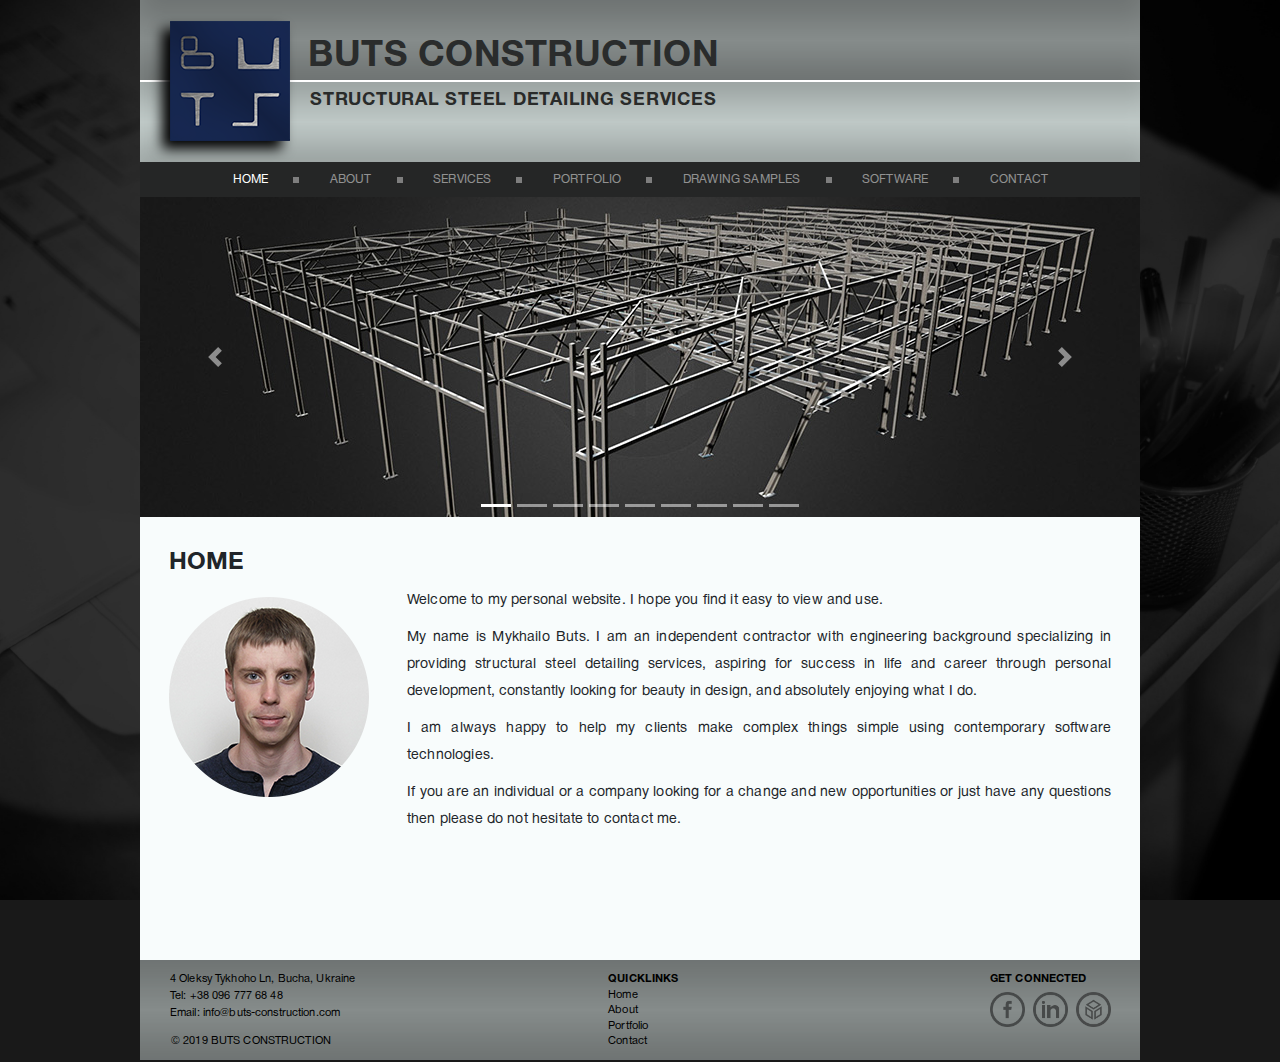
<file: index.html>
<!DOCTYPE html>
<html lang="en">
  <head>
    <!-- Required meta tags -->
    <meta charset="utf-8">
    <meta name="viewport" content="width=device-width, initial-scale=1, shrink-to-fit=no">
	
	<!-- Favicon -->
	<link rel="shortcut icon" href="img/favicon.ico">
	
    <!-- Bootstrap CSS -->
    <link rel="stylesheet" href="css/bootstrap.min.css">
	<link rel="stylesheet" href="css/reset.css">
	<link rel="stylesheet" href="css/font.css">
    <link rel="stylesheet" href="css/main.css">


    <title>Buts Construction</title>
  </head>
  <body>
  	<header>
  		<div class="container">
  			<div class="row">
  				<div class="pos-relative">
  					<a href="index.html" class="logo">
  						<img src="img/header-img/logo.png">
  					</a>
  					<div class="head-top"><p>Buts Construction</p></div>
  					<hr>
  					<div class="head-bottom"><p>STRUCTURAL STEEL DETAILING SERVICES</p></div>
  				</div>
  			</div>
  		</div>
		<nav class="container navbar navbar-expand-lg navbar-dark bg-nav">
		    <button class="navbar-toggler" type="button" data-toggle="collapse" data-target="#navbarNavAltMarkup" aria-controls="navbarNavAltMarkup" aria-expanded="false" aria-label="Toggle navigation">
		    <span class="navbar-toggler-icon"></span>
		    </button>
		    <div class="collapse navbar-collapse" id="navbarNavAltMarkup">
		    	<div class="navbar-nav">
		    	  <a class="nav-item nav-link active" href="index.html">Home</a>
		    	  <a class="nav-item nav-link" href="about.html">About</a>
		    	  <a class="nav-item nav-link" href="services.html">Services</a>
		    	  <a class="nav-item nav-link" href="portfolio.html">Portfolio</a>
		    	  <a class="nav-item nav-link" href="drawing-samples.html">Drawing samples</a>
		    	  <a class="nav-item nav-link" href="software.html">Software</a>
		    	  <a class="nav-item nav-link" href="contact.html">Contact</a>
		    	</div>
		    </div>
		</nav>
	</header>
	<main>
		<section class="container px-0 slider">
			<div id="carouselExampleIndicators" class="carousel slide" data-ride="carousel">
			  <ol class="carousel-indicators">
			    <li data-target="#carouselExampleIndicators" data-slide-to="0" class="active"></li>
			    <li data-target="#carouselExampleIndicators" data-slide-to="1"></li>
			    <li data-target="#carouselExampleIndicators" data-slide-to="2"></li>
			    <li data-target="#carouselExampleIndicators" data-slide-to="3"></li>
			    <li data-target="#carouselExampleIndicators" data-slide-to="4"></li>
			    <li data-target="#carouselExampleIndicators" data-slide-to="5"></li>
			    <li data-target="#carouselExampleIndicators" data-slide-to="6"></li>
			    <li data-target="#carouselExampleIndicators" data-slide-to="7"></li>
			    <li data-target="#carouselExampleIndicators" data-slide-to="8"></li>
			  </ol>
			  <div class="carousel-inner">
			    <div class="carousel-item active">
			      <img src="img/slider-img/1.jpg" class="d-block w-100" alt="Описание">
			    </div>
			    <div class="carousel-item">
			      <img src="img/slider-img/2.jpg" class="d-block w-100" alt="Описание">
			    </div>
			    <div class="carousel-item">
			      <img src="img/slider-img/3.jpg" class="d-block w-100" alt="Описание">
			    </div>
			    <div class="carousel-item">
			      <img src="img/slider-img/4.jpg" class="d-block w-100" alt="Описание">
			    </div>
			    <div class="carousel-item">
			      <img src="img/slider-img/5.jpg" class="d-block w-100" alt="Описание">
			    </div>
			    <div class="carousel-item">
			      <img src="img/slider-img/6.jpg" class="d-block w-100" alt="Описание">
			    </div>
			    <div class="carousel-item">
			      <img src="img/slider-img/7.jpg" class="d-block w-100" alt="Описание">
			    </div>
			    <div class="carousel-item">
			      <img src="img/slider-img/8.jpg" class="d-block w-100" alt="Описание">
			    </div>
			    <div class="carousel-item">
			      <img src="img/slider-img/9.jpg" class="d-block w-100" alt="Описание">
			    </div>
			  </div>
			  <a class="carousel-control-prev" href="#carouselExampleIndicators" role="button" data-slide="prev">
			    <span class="carousel-control-prev-icon" aria-hidden="true"></span>
			    <span class="sr-only">Previous</span>
			  </a>
			  <a class="carousel-control-next" href="#carouselExampleIndicators" role="button" data-slide="next">
			    <span class="carousel-control-next-icon" aria-hidden="true"></span>
			    <span class="sr-only">Next</span>
			  </a>
			</div>
		</section>
		<section class="container home">
			<div class="container">
				<div class="row">
					<h1>HOME</h1>
				</div>
				<div class="row flex-md-nowrap">
					<div class="photo text-center text-md-left">
						<img src="img/home/M.png" alt="Описание">
					</div>
					<div class="description">
						<div class="wrap-descr">
							<p class="paragraph">
								Welcome to my personal website. I hope you find it easy to view 	and use.
							</p>
							<p class="paragraph">
								My name is Mykhailo Buts. I am an independent contractor with engineering background specializing in providing structural steel detailing services, aspiring for success in life and career through personal development, constantly looking for beauty in design, and absolutely enjoying what I do.
							</p>
							<p class="paragraph">
								I am always happy to help my clients make complex things simple using contemporary software technologies.
							</p>
							<p class="paragraph">
								If you are an individual or a company looking for a change and new opportunities or just have any questions then please do not hesitate to contact me.
							</p>
						</div>
					</div>
				</div>
			</div>
			
		</section>
	</main>

	<footer class="d-flex container">
		<div class="container px-0">
			<div class="row h-100 d-flex">
				<div class="col footer-left-block">
					<span>4 Oleksy Tykhoho Ln, Bucha, Ukraine</span>
					<span>Tel: +38 096 777 68 48</span>
					<span>Email: info@buts-construction.com</span>
					<span>© 2019 BUTS CONSTRUCTION</span>
				</div>
				<div class="col footer-center-block">
					<div class="quicklinks">
						<span class="font-weight-bold text-uppercase">Quicklinks</span>
						<a href="index.html">Home</a>
						<a href="about.html">About</a>
						<a href="portfolio.html">Portfolio</a>
						<a href="contact.html">Contact</a>	
					</div>
				</div>
				<div class="col footer-right-block">
					<span>GET CONNECTED</span>
					<div class="social">
						<a  class="facebook" target="_blank" href="https://www.facebook.com/butsconstruction">&nbsp;</a>
						<a  class="linkedin" target="_blank" href="https://www.linkedin.com/in/mykhailo-buts-018103a1/">&nbsp;</a>
						<a  class="sketch" target="_blank" href="https://sketchfab.com/SSD.Services">&nbsp;</a>
					</div>
				</div>
			</div>
		</div>
	</footer>


    <!-- Optional JavaScript -->
    <!-- jQuery first, then Popper.js, then Bootstrap JS -->
    <script src="js/jquery-3.3.1.slim.min.js"></script>
    <script src="js/popper.min.js"></script>
    <script src="js/bootstrap.4.2.1.min.js"></script>
    <!-- Slider -->
    <script type="text/javascript">
    	$('.carousel').carousel({
    	  interval: 4000
    	})
    </script>
  </body>
</html>
</file>
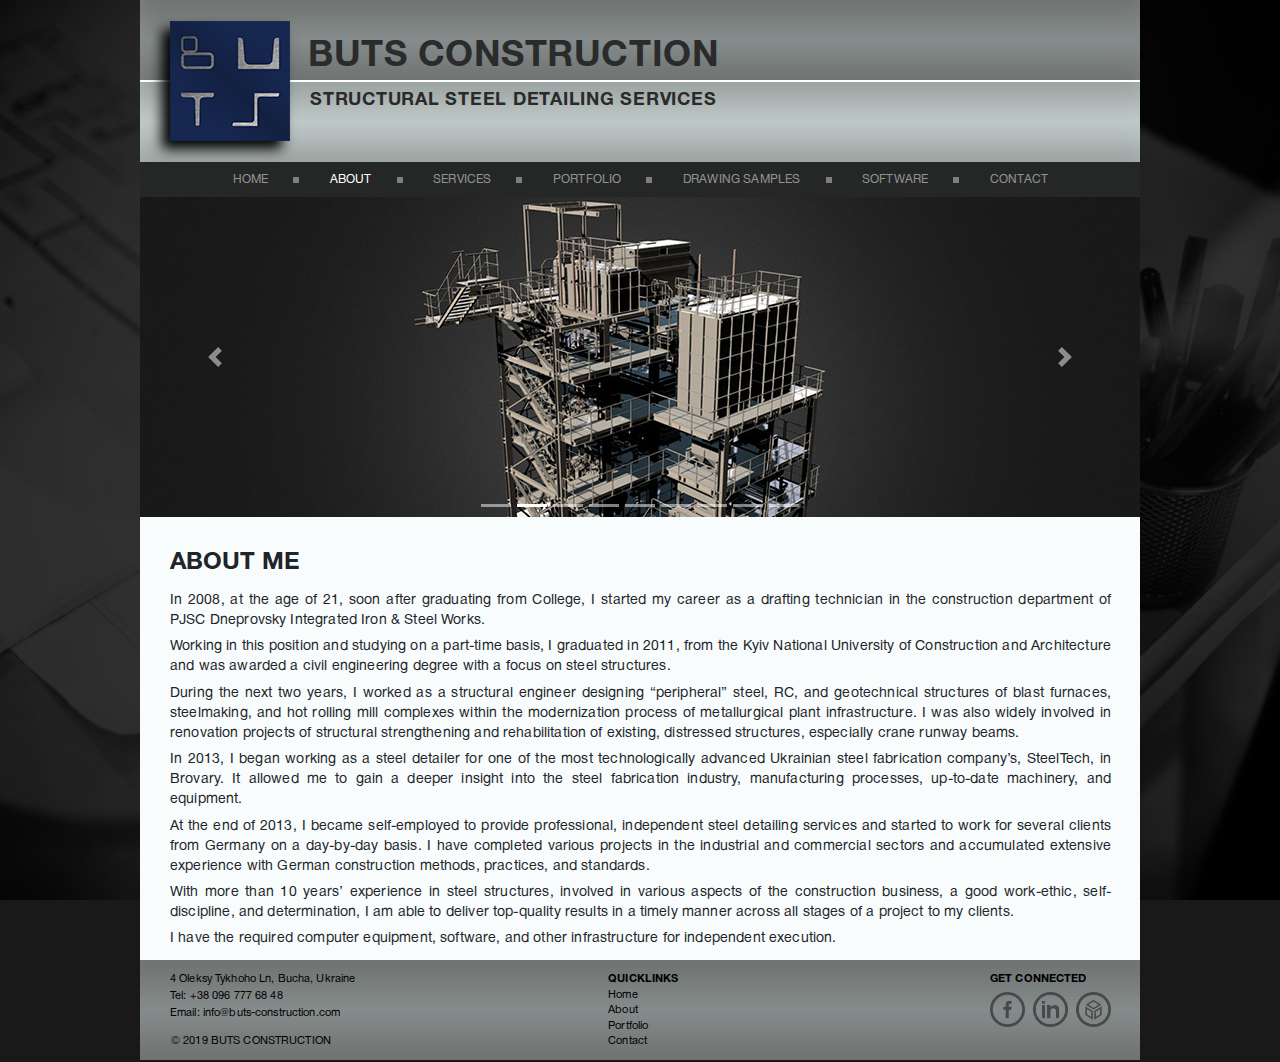
<file: about.html>
<!DOCTYPE html>
<html lang="en">
  <head>
    <!-- Required meta tags -->
    <meta charset="utf-8">
    <meta name="viewport" content="width=device-width, initial-scale=1, shrink-to-fit=no">
	
	<!-- Favicon -->
	<link rel="shortcut icon" href="img/favicon.ico">
	
    <!-- Bootstrap CSS -->
    <link rel="stylesheet" href="css/bootstrap.min.css">
	<link rel="stylesheet" href="css/reset.css">
	<link rel="stylesheet" href="css/font.css">
    <link rel="stylesheet" href="css/main.css">


    <title>Buts Construction - About</title>
  </head>
  <body>
  	<header>
  		<div class="container">
  			<div class="row">
  				<div class="pos-relative">
	  				<a href="index.html" class="logo">
	  					<img src="img/header-img/logo.png">
	  				</a>
	  				<div class="head-top"><p>Buts Construction</p></div>
	  				<hr>
	  				<div class="head-bottom"><p>STRUCTURAL STEEL DETAILING SERVICES</p></div>
  				</div>
  			</div>
  		</div>
		<nav class="container navbar navbar-expand-lg navbar-dark bg-nav">
		    <button class="navbar-toggler" type="button" data-toggle="collapse" data-target="#navbarNavAltMarkup" aria-controls="navbarNavAltMarkup" aria-expanded="false" aria-label="Toggle navigation">
		      <span class="navbar-toggler-icon"></span>
		    </button>
		    <div class="collapse navbar-collapse" id="navbarNavAltMarkup">
		      <div class="navbar-nav">
		        <a class="nav-item nav-link" href="index.html">Home</a>
		        <a class="nav-item nav-link active" href="about.html">About</a>
		        <a class="nav-item nav-link" href="services.html">Services</a>
		        <a class="nav-item nav-link" href="portfolio.html">Portfolio</a>
		        <a class="nav-item nav-link" href="drawing-samples.html">Drawing samples</a>
		        <a class="nav-item nav-link" href="software.html">Software</a>
		        <a class="nav-item nav-link" href="contact.html">Contact</a>
		      </div>
		    </div>
		</nav>
	</header>
	<main>
		<section class="container px-0 slider">
			<div id="carouselExampleIndicators" class="carousel slide" data-ride="carousel">
			  <ol class="carousel-indicators">
			    <li data-target="#carouselExampleIndicators" data-slide-to="0"></li>
			    <li data-target="#carouselExampleIndicators" data-slide-to="1" class="active"></li>
			    <li data-target="#carouselExampleIndicators" data-slide-to="2"></li>
			    <li data-target="#carouselExampleIndicators" data-slide-to="3"></li>
			    <li data-target="#carouselExampleIndicators" data-slide-to="4"></li>
			    <li data-target="#carouselExampleIndicators" data-slide-to="5"></li>
			    <li data-target="#carouselExampleIndicators" data-slide-to="6"></li>
			    <li data-target="#carouselExampleIndicators" data-slide-to="7"></li>
			    <li data-target="#carouselExampleIndicators" data-slide-to="8"></li>
			  </ol>
			  <div class="carousel-inner">
			    <div class="carousel-item ">
			      <img src="img/slider-img/1.jpg" class="d-block w-100" alt="Описание">
			    </div>
			    <div class="carousel-item active">
			      <img src="img/slider-img/2.jpg" class="d-block w-100" alt="Описание">
			    </div>
			    <div class="carousel-item">
			      <img src="img/slider-img/3.jpg" class="d-block w-100" alt="Описание">
			    </div>
			    <div class="carousel-item">
			      <img src="img/slider-img/4.jpg" class="d-block w-100" alt="Описание">
			    </div>
			    <div class="carousel-item">
			      <img src="img/slider-img/5.jpg" class="d-block w-100" alt="Описание">
			    </div>
			    <div class="carousel-item">
			      <img src="img/slider-img/6.jpg" class="d-block w-100" alt="Описание">
			    </div>
			    <div class="carousel-item">
			      <img src="img/slider-img/7.jpg" class="d-block w-100" alt="Описание">
			    </div>
			    <div class="carousel-item">
			      <img src="img/slider-img/8.jpg" class="d-block w-100" alt="Описание">
			    </div>
			    <div class="carousel-item">
			      <img src="img/slider-img/9.jpg" class="d-block w-100" alt="Описание">
			    </div>
			  </div>
			  <a class="carousel-control-prev" href="#carouselExampleIndicators" role="button" data-slide="prev">
			    <span class="carousel-control-prev-icon" aria-hidden="true"></span>
			    <span class="sr-only">Previous</span>
			  </a>
			  <a class="carousel-control-next" href="#carouselExampleIndicators" role="button" data-slide="next">
			    <span class="carousel-control-next-icon" aria-hidden="true"></span>
			    <span class="sr-only">Next</span>
			  </a>
			</div>
		</section>
		<section class="container about-me">
			<div class="container">
				<div class="row">
					<h1 class="">ABOUT ME</h1>
				</div>
				<div class="row flex-md-nowrap">
					<div class="description">
						<div class="wrap-descr">
							<p class="paragraph">
								In 2008, at the age of 21, soon after graduating from College, I started my career as a drafting technician in the construction department of PJSC Dneprovsky Integrated Iron & Steel Works.
							</p>
							<p class="paragraph">
								Working in this position and studying on a part-time basis, I graduated in 2011, from the Kyiv National University of Construction and Architecture
								and was awarded a сivil engineering degree with a focus on steel structures.
							</p>
							<p class="paragraph">
								During the next two years, I worked as a structural engineer designing “peripheral” steel, RC, and geotechnical structures of blast furnaces, steelmaking, and hot rolling mill complexes within the modernization process of metallurgical plant infrastructure. I was also widely involved in
								renovation projects of structural strengthening and rehabilitation of existing, distressed structures, especially crane runway beams.
							</p>
							<p class="paragraph">
								In 2013, I began working as a steel detailer for one of the most technologically advanced Ukrainian steel fabrication company’s, SteelTech, in Brovary. It allowed me to gain a deeper insight into the steel fabrication industry, manufacturing processes, up-to-date machinery, and equipment.
							</p>
							<p class="paragraph">
								At the end of 2013, I became self-employed to provide professional, independent steel detailing services and started to work for several clients from Germany on a day-by-day basis. I have completed various projects in the industrial and commercial sectors and accumulated extensive experience with German construction methods, practices, and standards.
							</p>
							<p class="paragraph">
								With more than 10 years’ experience in steel structures, involved in various aspects of the construction business, a good work-ethic, self-discipline, and determination, I am able to deliver top-quality results in a timely manner across all stages of a project to my clients.
							</p>
							<p class="paragraph">
								I have the required computer equipment, software, and other infrastructure for independent execution.
							</p>
						</div>
					</div>
				</div>
			</div>
			
		</section>
	</main>

	<footer class="container d-flex">
		<div class="container px-0">
			<div class="row h-100 d-flex">
				<div class="col footer-left-block">
					<span>4 Oleksy Tykhoho Ln, Bucha, Ukraine</span>
					<span>Tel: +38 096 777 68 48</span>
					<span>Email: info@buts-construction.com</span>
					<span>© 2019 BUTS CONSTRUCTION</span>
				</div>
				<div class="col footer-center-block">
					<div class="quicklinks">
						<span class="font-weight-bold text-uppercase">Quicklinks</span>
						<a href="index.html">Home</a>
						<a href="about.html">About</a>
						<a href="portfolio.html">Portfolio</a>
						<a href="contact.html">Contact</a>
					</div>
				</div>
				<div class="col footer-right-block">
					<span>GET CONNECTED</span>
					<div class="social">
						<a  class="facebook" target="_blank" href="https://www.facebook.com/butsconstruction">&nbsp;</a>
						<a  class="linkedin" target="_blank" href="https://www.linkedin.com/in/mykhailo-buts-018103a1/">&nbsp;</a>
						<a  class="sketch" target="_blank" href="https://sketchfab.com/SSD.Services">&nbsp;</a>
					</div>
				</div>
			</div>
		</div>
	</footer>


    <!-- Optional JavaScript -->
    <!-- jQuery first, then Popper.js, then Bootstrap JS -->
    <script src="js/jquery-3.3.1.slim.min.js"></script>
    <script src="js/popper.min.js"></script>
    <script src="js/bootstrap.4.2.1.min.js"></script>
    <!-- Slider -->
    <script type="text/javascript">
    	$('.carousel').carousel({
    	  interval: 6000
    	})
    </script>
  </body>
</html>
</file>
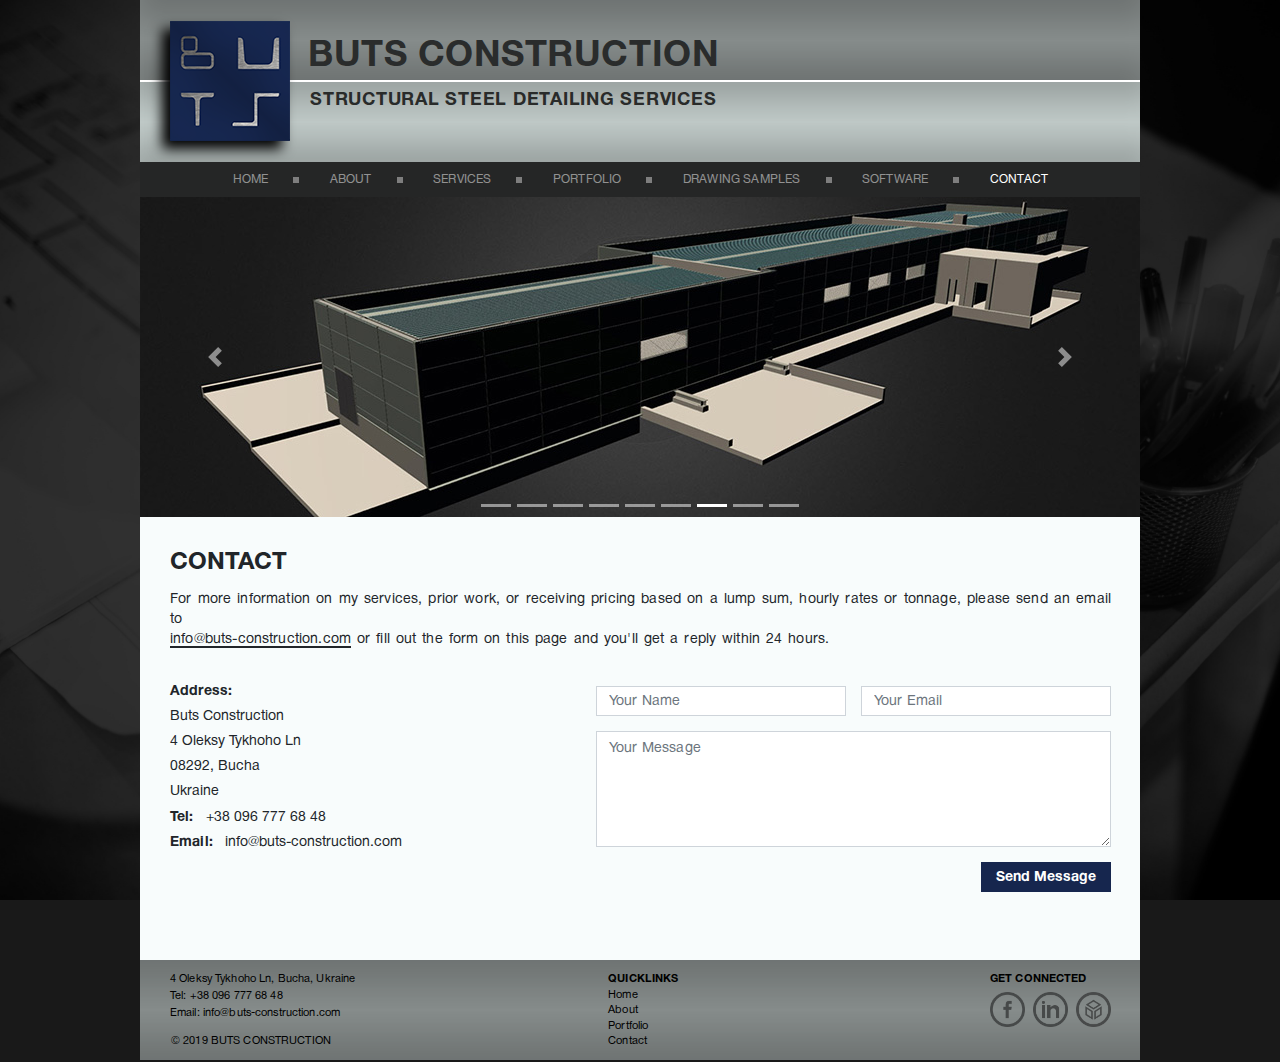
<file: contact.html>
<!DOCTYPE html>
<html lang="en">
  <head>
    <!-- Required meta tags -->
    <meta charset="utf-8">
    <meta name="viewport" content="width=device-width, initial-scale=1, shrink-to-fit=no">
	
	<!-- Favicon -->
	<link rel="shortcut icon" href="img/favicon.ico">

    <!-- Bootstrap CSS -->
    <link rel="stylesheet" href="css/bootstrap.min.css">
	<link rel="stylesheet" href="css/reset.css">
	<link rel="stylesheet" href="css/font.css">
    <link rel="stylesheet" href="css/main.css">


    <title>Buts Construction - Contact</title>
  </head>
  <body>
  	<header>
  		<div class="container">
  			<div class="row">
  				<div class="pos-relative">
	  				<a href="index.html" class="logo">
	  					<img src="img/header-img/logo.png">
	  				</a>
	  				<div class="head-top"><p>Buts Construction</p></div>
	  				<hr>
	  				<div class="head-bottom"><p>STRUCTURAL STEEL DETAILING SERVICES</p></div>
  				</div>
  			</div>
  		</div>
		<nav class="container navbar navbar-expand-lg navbar-dark bg-nav">
		    <button class="navbar-toggler" type="button" data-toggle="collapse" data-target="#navbarNavAltMarkup" aria-controls="navbarNavAltMarkup" aria-expanded="false" aria-label="Toggle navigation">
		      <span class="navbar-toggler-icon"></span>
		    </button>
		    <div class="collapse navbar-collapse" id="navbarNavAltMarkup">
		      <div class="navbar-nav">
		        <a class="nav-item nav-link" href="index.html">Home</a>
		        <a class="nav-item nav-link" href="about.html">About</a>
		        <a class="nav-item nav-link" href="services.html">Services</a>
		        <a class="nav-item nav-link" href="portfolio.html">Portfolio</a>
		        <a class="nav-item nav-link" href="drawing-samples.html">Drawing samples</a>
		        <a class="nav-item nav-link" href="software.html">Software</a>
		        <a class="nav-item nav-link active" href="contact.html">Contact</a>
		      </div>
		    </div>
		</nav>
	</header>
	<main>
		<section class="container px-0 slider">
			<div id="carouselExampleIndicators" class="carousel slide" data-ride="carousel">
			  <ol class="carousel-indicators">
			    <li data-target="#carouselExampleIndicators" data-slide-to="0"></li>
			    <li data-target="#carouselExampleIndicators" data-slide-to="1"></li>
			    <li data-target="#carouselExampleIndicators" data-slide-to="2"></li>
			    <li data-target="#carouselExampleIndicators" data-slide-to="3"></li>
			    <li data-target="#carouselExampleIndicators" data-slide-to="4"></li>
			    <li data-target="#carouselExampleIndicators" data-slide-to="5"></li>
			    <li data-target="#carouselExampleIndicators" data-slide-to="6" class="active"></li>
			    <li data-target="#carouselExampleIndicators" data-slide-to="7"></li>
			    <li data-target="#carouselExampleIndicators" data-slide-to="8"></li>
			  </ol>
			  <div class="carousel-inner">
			    <div class="carousel-item">
			      <img src="img/slider-img/1.jpg" class="d-block w-100" alt="Описание">
			    </div>
			    <div class="carousel-item">
			      <img src="img/slider-img/2.jpg" class="d-block w-100" alt="Описание">
			    </div>
			    <div class="carousel-item">
			      <img src="img/slider-img/3.jpg" class="d-block w-100" alt="Описание">
			    </div>
			    <div class="carousel-item">
			      <img src="img/slider-img/4.jpg" class="d-block w-100" alt="Описание">
			    </div>
			    <div class="carousel-item">
			      <img src="img/slider-img/5.jpg" class="d-block w-100" alt="Описание">
			    </div>
			    <div class="carousel-item">
			      <img src="img/slider-img/6.jpg" class="d-block w-100" alt="Описание">
			    </div>
			    <div class="carousel-item active">
			      <img src="img/slider-img/7.jpg" class="d-block w-100" alt="Описание">
			    </div>
			    <div class="carousel-item">
			      <img src="img/slider-img/8.jpg" class="d-block w-100" alt="Описание">
			    </div>
			    <div class="carousel-item">
			      <img src="img/slider-img/9.jpg" class="d-block w-100" alt="Описание">
			    </div>
			  </div>
			  <a class="carousel-control-prev" href="#carouselExampleIndicators" role="button" data-slide="prev">
			    <span class="carousel-control-prev-icon" aria-hidden="true"></span>
			    <span class="sr-only">Previous</span>
			  </a>
			  <a class="carousel-control-next" href="#carouselExampleIndicators" role="button" data-slide="next">
			    <span class="carousel-control-next-icon" aria-hidden="true"></span>
			    <span class="sr-only">Next</span>
			  </a>
			</div>
		</section>
		<section class="container contact">
			<div class="container">
				<div class="row">
					<h1 class="">CONTACT</h1>
				</div>
				<div class="row flex-md-nowrap">
					<div class="description">
						<div class="wrap-descr">
							<p class="paragraph">
								For more information on my services, prior work, or receiving pricing based on a lump sum, hourly rates or tonnage, please send an email to <br> <span class="text-decoration">info@buts-construction.com</span> or fill out the form on this page and you'll get a reply within 24 hours.
							</p>
						</div>
					</div>
				</div>
				<div class="row contact-row">

					<!-- --------first row -------- -->
					<div class="col-12 col-sm-5 pl-0 address">
						<strong>Address:</strong>
						<p class="paragraph">
							Buts Construction <br>
							4 Oleksy Tykhoho Ln <br>	
							08292, Bucha <br>	
							Ukraine <br>	
						</p>
						<strong class="tel">Tel:</strong> <span class="form-control-sm">+38 096 777 68 48</span><br>
						<strong class="email">Email:</strong> <span class="font-weight-normal form-control-sm">info@buts-construction.com</span> 
					</div>
					<div class="col-12 col-sm-7 contact-form text-right px-0 mt-3 mt-sm-0">
						<form>
							<div class="row reset-margin">
								<div class="form-group col-6 pl-sm-0">
									<input type="text" class="form-control" placeholder="Your Name">
								</div>
								<div class="form-group col-6 pl-sm-0">
									<input type="email" class="form-control" id="exampleInputEmail1"  placeholder="Your Email">
								</div>
							</div> 
					
							<div class="form-group text-group">
								<textarea class="form-control" id="exampleFormControlTextarea1" rows="6"
								placeholder="Your Message"></textarea>
							</div>
							<button type="submit" class="btn">Send Message</button>
						</form>
						
					</div>

				</div>
			</div>
			
		</section>
	</main>

	<footer class="container d-flex">
		<div class="container px-0">
			<div class="row h-100 d-flex">
				<div class="col footer-left-block">
					<span>4 Oleksy Tykhoho Ln, Bucha, Ukraine</span>
					<span>Tel: +38 096 777 68 48</span>
					<span>Email: info@buts-construction.com</span>
					<span>© 2019 BUTS CONSTRUCTION</span>
				</div>
				<div class="col footer-center-block">
					<div class="quicklinks">
						<span class="font-weight-bold text-uppercase">Quicklinks</span>
						<a href="index.html">Home</a>
						<a href="about.html">About</a>
						<a href="portfolio.html">Portfolio</a>
						<a href="contact.html">Contact</a>
					</div>
				</div>
				<div class="col footer-right-block">
					<span>GET CONNECTED</span>
					<div class="social">
						<a  class="facebook" target="_blank" href="https://www.facebook.com/butsconstruction">&nbsp;</a>
						<a  class="linkedin" target="_blank" href="https://www.linkedin.com/in/mykhailo-buts-018103a1/">&nbsp;</a>
						<a  class="sketch" target="_blank" href="https://sketchfab.com/SSD.Services">&nbsp;</a>
					</div>
				</div>
			</div>
		</div>
	</footer>


    <!-- Optional JavaScript -->
    <!-- jQuery first, then Popper.js, then Bootstrap JS -->
    <script src="js/jquery-3.3.1.slim.min.js"></script>
    <script src="js/popper.min.js"></script>
    <script src="js/bootstrap.4.2.1.min.js"></script>
    <!-- Slider -->
    <script type="text/javascript">
    	$('.carousel').carousel({
    	  interval: 5000
    	})
    </script>
  </body>
</html>
</file>
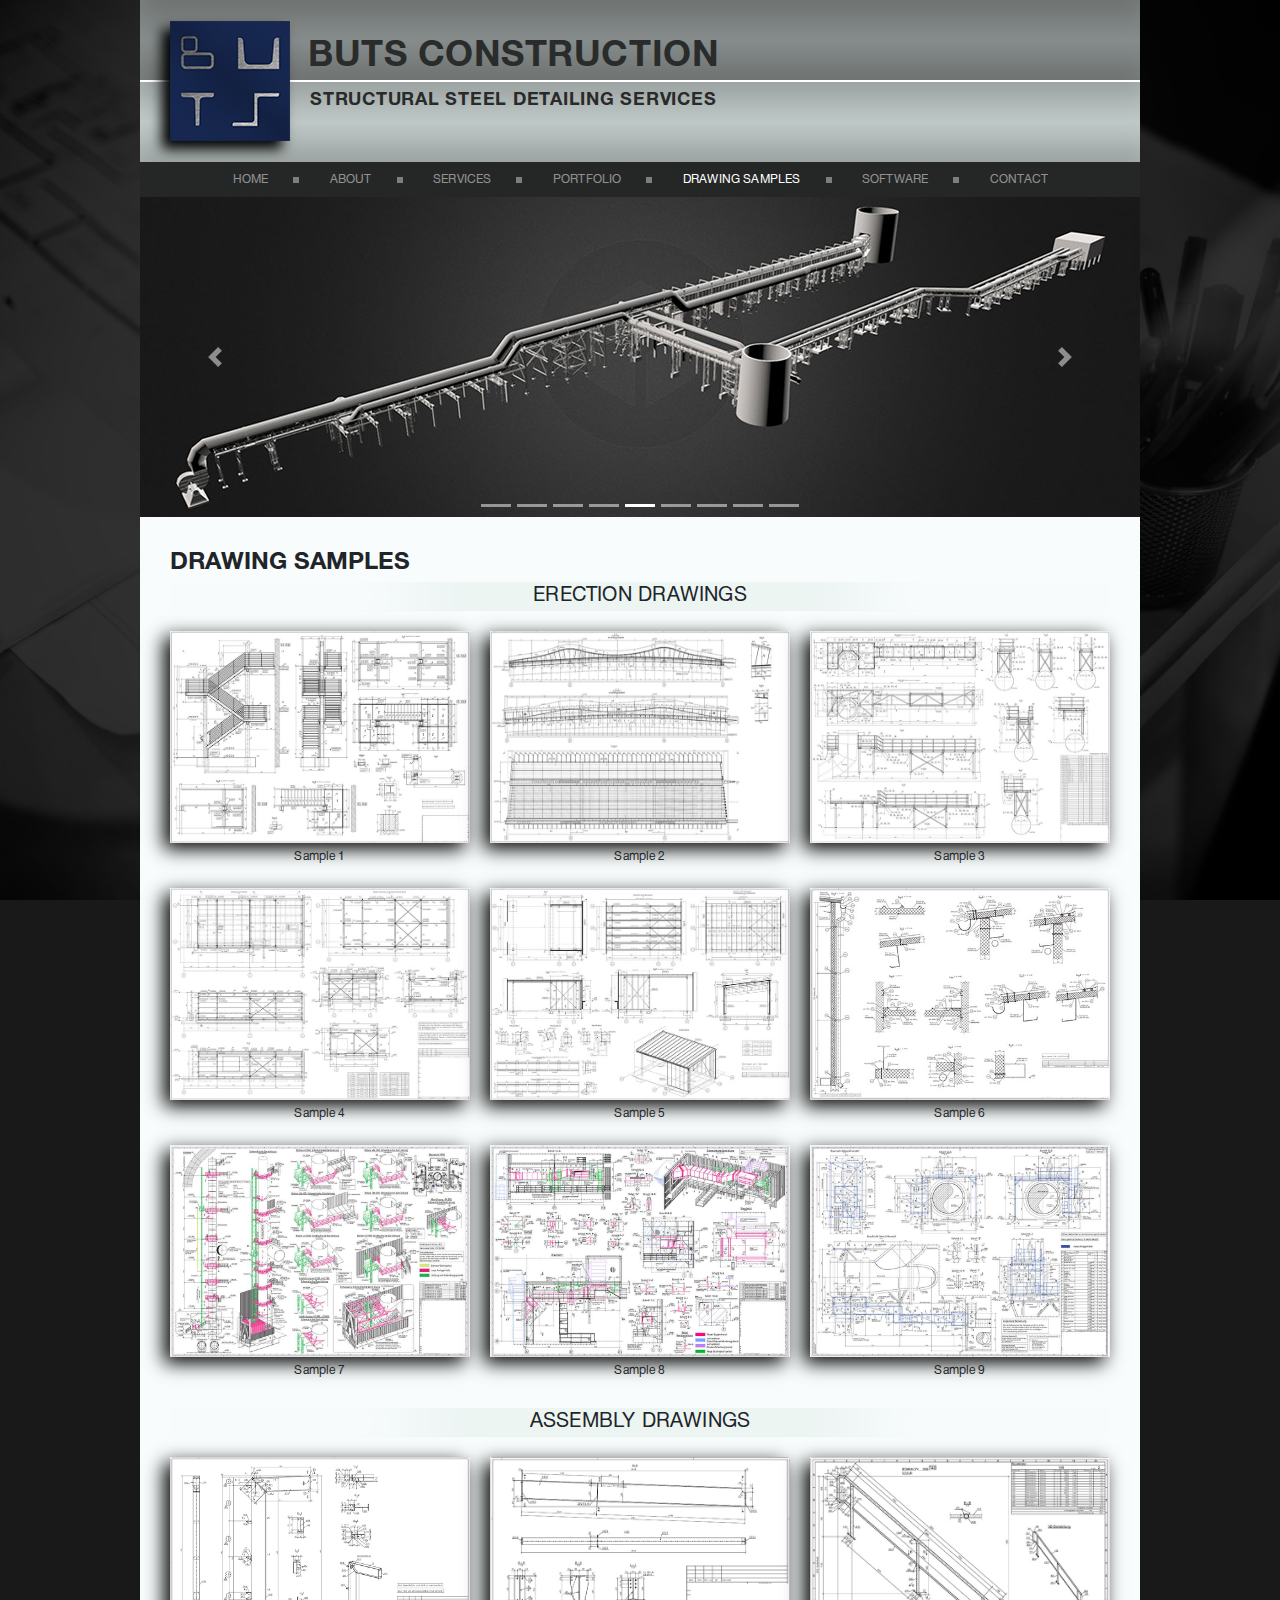
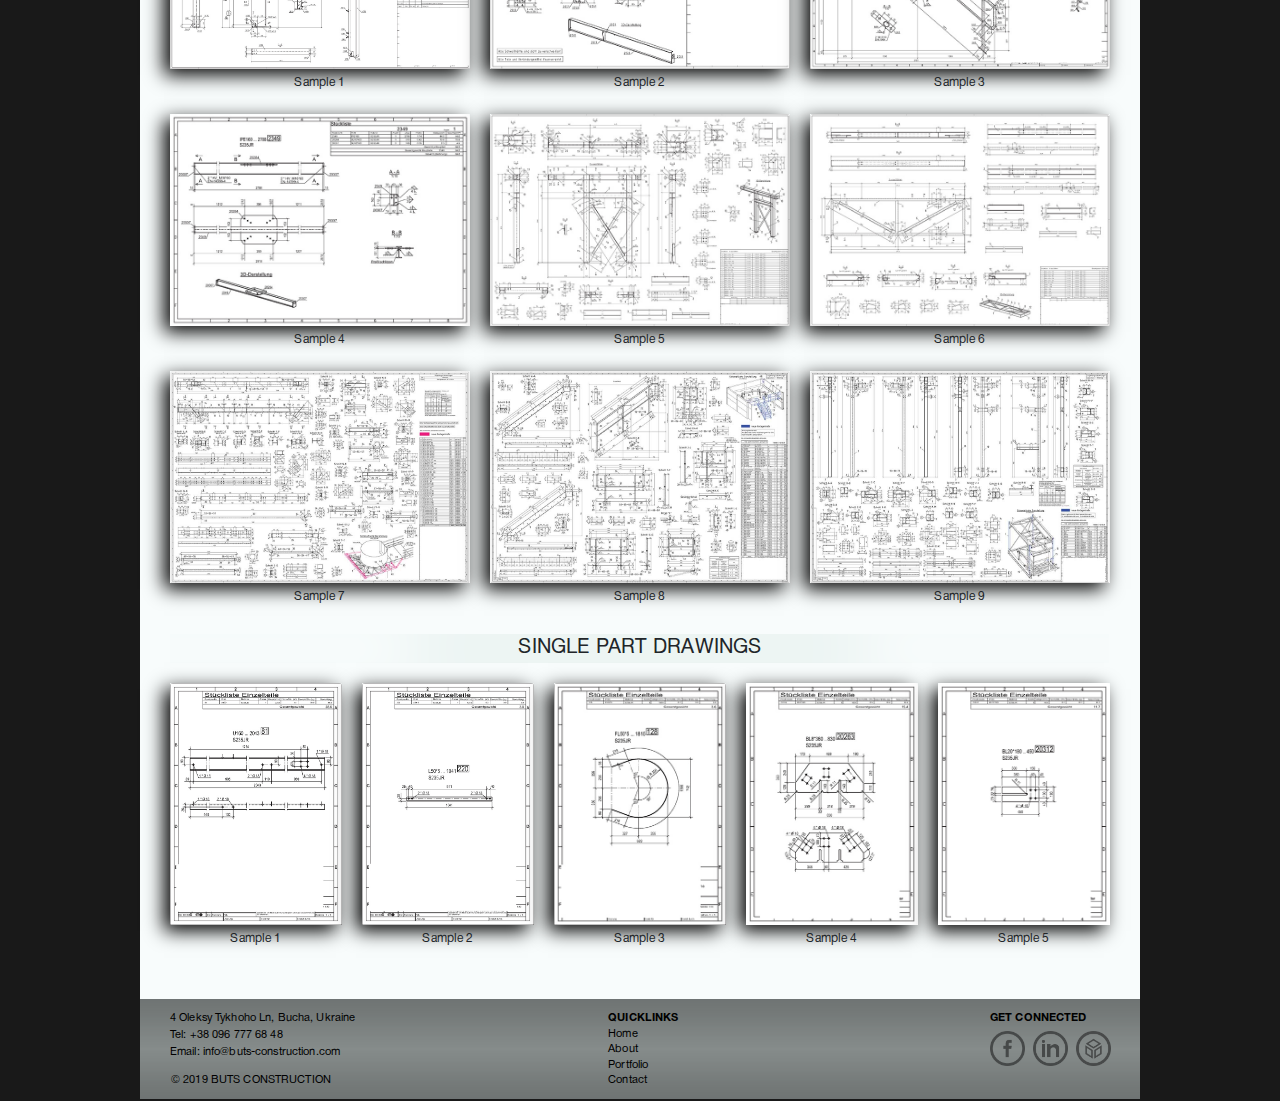
<file: drawing-samples.html>
<!DOCTYPE html>
<html lang="en">
  <head>
    <!-- Required meta tags -->
    <meta charset="utf-8">
    <meta name="viewport" content="width=device-width, initial-scale=1, shrink-to-fit=no">
	
	<!-- Favicon -->
	<link rel="shortcut icon" href="img/favicon.ico">

    <!-- Bootstrap CSS -->
    <link rel="stylesheet" href="css/bootstrap.min.css">
	<link rel="stylesheet" href="css/reset.css">
	<link rel="stylesheet" href="css/font.css">
    <link rel="stylesheet" href="css/main.css">
		



    <title>Buts Construction - Drawing samples</title>
  </head>
  <body>
  	<header>
  		<div class="container">
  			<div class="row">
  				<div class="pos-relative">
	  				<a href="index.html" class="logo">
	  					<img src="img/header-img/logo.png">
	  				</a>
	  				<div class="head-top"><p>Buts Construction</p></div>
	  				<hr>
	  				<div class="head-bottom"><p>STRUCTURAL STEEL DETAILING SERVICES</p></div>
	  			</div>
  			</div>
  		</div>
		<nav class="container navbar navbar-expand-lg navbar-dark bg-nav">
		    <button class="navbar-toggler" type="button" data-toggle="collapse" data-target="#navbarNavAltMarkup" aria-controls="navbarNavAltMarkup" aria-expanded="false" aria-label="Toggle navigation">
		      <span class="navbar-toggler-icon"></span>
		    </button>
		    <div class="collapse navbar-collapse" id="navbarNavAltMarkup">
		    	<div class="navbar-nav">
		    	  <a class="nav-item nav-link" href="index.html">Home</a>
		    	  <a class="nav-item nav-link" href="about.html">About</a>
		    	  <a class="nav-item nav-link" href="services.html">Services</a>
		    	  <a class="nav-item nav-link" href="portfolio.html">Portfolio</a>
		    	  <a class="nav-item nav-link active" href="drawing-samples.html">Drawing samples</a>
		    	  <a class="nav-item nav-link" href="software.html">Software</a>
		    	  <a class="nav-item nav-link" href="contact.html">Contact</a>
		    	</div>
		    </div>
		</nav>
	</header>
	<main>
		<section class="container px-0 slider">
			<div id="carouselExampleIndicators" class="carousel slide" data-ride="carousel">
			  <ol class="carousel-indicators">
			    <li data-target="#carouselExampleIndicators" data-slide-to="0"></li>
			    <li data-target="#carouselExampleIndicators" data-slide-to="1"></li>
			    <li data-target="#carouselExampleIndicators" data-slide-to="2"></li>
			    <li data-target="#carouselExampleIndicators" data-slide-to="3"></li>
			    <li data-target="#carouselExampleIndicators" data-slide-to="4" class="active"></li>
			    <li data-target="#carouselExampleIndicators" data-slide-to="5"></li>
			    <li data-target="#carouselExampleIndicators" data-slide-to="6"></li>
			    <li data-target="#carouselExampleIndicators" data-slide-to="7"></li>
			    <li data-target="#carouselExampleIndicators" data-slide-to="8"></li>
			  </ol>
			  <div class="carousel-inner">
			    <div class="carousel-item">
			      <img src="img/slider-img/1.jpg" class="d-block w-100" alt="Описание">
			    </div>
			    <div class="carousel-item">
			      <img src="img/slider-img/2.jpg" class="d-block w-100" alt="Описание">
			    </div>
			    <div class="carousel-item">
			      <img src="img/slider-img/3.jpg" class="d-block w-100" alt="Описание">
			    </div>
			    <div class="carousel-item">
			      <img src="img/slider-img/4.jpg" class="d-block w-100" alt="Описание">
			    </div>
			    <div class="carousel-item active">
			      <img src="img/slider-img/5.jpg" class="d-block w-100" alt="Описание">
			    </div>
			    <div class="carousel-item">
			      <img src="img/slider-img/6.jpg" class="d-block w-100" alt="Описание">
			    </div>
			    <div class="carousel-item">
			      <img src="img/slider-img/7.jpg" class="d-block w-100" alt="Описание">
			    </div>
			    <div class="carousel-item">
			      <img src="img/slider-img/8.jpg" class="d-block w-100" alt="Описание">
			    </div>
			    <div class="carousel-item">
			      <img src="img/slider-img/9.jpg" class="d-block w-100" alt="Описание">
			    </div>
			  </div>
			  <a class="carousel-control-prev" href="#carouselExampleIndicators" role="button" data-slide="prev">
			    <span class="carousel-control-prev-icon" aria-hidden="true"></span>
			    <span class="sr-only">Previous</span>
			  </a>
			  <a class="carousel-control-next" href="#carouselExampleIndicators" role="button" data-slide="next">
			    <span class="carousel-control-next-icon" aria-hidden="true"></span>
			    <span class="sr-only">Next</span>
			  </a>
			</div>
		</section>
		<section class="container drawing-samples">
			<div class="container">
				<div class="row">
					<h1 class="">DRAWING SAMPLES</h1>
				</div>

				<!-- ---------------------------------- -->
				<!-- -------- ERECTION DRAWINGS ------- -->
				<!-- ---------------------------------- -->
				<div class="row">
					<div class="col-12 category-name">
						<h2 class="w-100">ERECTION DRAWINGS</h2>
					</div>
					<!-- --------first row -------- -->
					<div class="card col-12 col-sm-4">
					<a class="d-flex" href="img/drawing-samples/GA/pdf/GA_Sample_1.pdf" target="_blank">
					  <img src="img/drawing-samples/GA/img/GA_Sample_1.jpg" class="card-img-top" alt="GA_Sample 1">
					</a>
					  <div class="card-body">
					    <h5 class="card-title">Sample 1</h5>
					  </div>
					</div>
					<div class="card col-12 col-sm-4">
					<a class="d-flex" href="img/drawing-samples/GA/pdf/GA_Sample_2.pdf" target="_blank">
					  <img src="img/drawing-samples/GA/img/GA_Sample_2.jpg" class="card-img-top" alt="GA_Sample 2">
					</a>
					  <div class="card-body">
					    <h5 class="card-title">Sample 2</h5>
					  </div>
					</div>
					<div class="card col-12 col-sm-4">
					<a class="d-flex" href="img/drawing-samples/GA/pdf/GA_Sample_3.pdf" target="_blank">
					  <img src="img/drawing-samples/GA/img/GA_Sample_3.jpg" class="card-img-top" alt="GA_Sample 3">
					</a>
					  <div class="card-body">
					    <h5 class="card-title">Sample 3</h5>
					  </div>
					</div>
					<!-- --------second row -------- -->
					<div class="card col-12 col-sm-4">
					<a class="d-flex" href="img/drawing-samples/GA/pdf/GA_Sample_4.pdf" target="_blank">
					  <img src="img/drawing-samples/GA/img/GA_Sample_4.jpg" class="card-img-top" alt="GA_Sample 4">
					</a>
					  <div class="card-body">
					    <h5 class="card-title">Sample 4</h5>
					  </div>
					</div>
					<div class="card col-12 col-sm-4">
					<a class="d-flex" href="img/drawing-samples/GA/pdf/GA_Sample_5.pdf" target="_blank">
					  <img src="img/drawing-samples/GA/img/GA_Sample_5.jpg" class="card-img-top" alt="GA_Sample 5">
					</a>
					  <div class="card-body">
					    <h5 class="card-title">Sample 5</h5>
					  </div>
					</div>
					<div class="card col-12 col-sm-4">
					<a class="d-flex" href="img/drawing-samples/GA/pdf/GA_Sample_6.pdf" target="_blank">
					  <img src="img/drawing-samples/GA/img/GA_Sample_6.jpg" class="card-img-top" alt="GA_Sample 6">
					</a>
					  <div class="card-body">
					    <h5 class="card-title">Sample 6</h5>
					  </div>
					</div>
					<!-- --------third row -------- -->
					<div class="card col-12 col-sm-4">
					<a class="d-flex" href="img/drawing-samples/GA/pdf/GA_Sample_7.pdf" target="_blank">
					  <img src="img/drawing-samples/GA/img/GA_Sample_7.jpg" class="card-img-top" alt="GA_Sample 7">
					</a>
					  <div class="card-body">
					    <h5 class="card-title">Sample 7</h5>
					  </div>
					</div>
					<div class="card col-12 col-sm-4">
					<a class="d-flex" href="img/drawing-samples/GA/pdf/GA_Sample_8.pdf" target="_blank">
					  <img src="img/drawing-samples/GA/img/GA_Sample_8.jpg" class="card-img-top" alt="GA_Sample 8">
					</a>
					  <div class="card-body">
					    <h5 class="card-title">Sample 8</h5>
					  </div>
					</div>
					<div class="card col-12 col-sm-4">
					<a class="d-flex" href="img/drawing-samples/GA/pdf/GA_Sample_9.pdf" target="_blank">
					  <img src="img/drawing-samples/GA/img/GA_Sample_9.jpg" class="card-img-top" alt="GA_Sample 9">
					</a>
					  <div class="card-body">
					    <h5 class="card-title">Sample 9</h5>
					  </div>
					</div>
				</div>
				<!-- ------------------------------------------- -->
				<!-- ------------ ASSEMBLY DRAWINGS ------------ -->
				<!-- ------------------------------------------- -->
				<div class="row justify-content-center">
					<div class="col-12 category-name">
						<h2 class="w-100 assembly">ASSEMBLY DRAWINGS</h2>
					</div>
					<!-- --------first row -------- -->
					<div class="card col-12 col-sm-4">
					<a class="d-flex" href="img/drawing-samples/Assembly/pdf/Assembly_Sample_1.pdf" target="_blank">
					  <img src="img/drawing-samples/Assembly/img/Assembly_Sample_1.jpg" class="card-img-top" alt="Assembly_Sample 1">
					</a>
					  <div class="card-body">
					    <h5 class="card-title">Sample 1</h5>
					  </div>
					</div>
					<div class="card col-12 col-sm-4">
					<a class="d-flex" href="img/drawing-samples/Assembly/pdf/Assembly_Sample_2.pdf" target="_blank">
					  <img src="img/drawing-samples/Assembly/img/Assembly_Sample_2.jpg" class="card-img-top" alt="Assembly_Sample 2">
					</a>
					  <div class="card-body">
					    <h5 class="card-title">Sample 2</h5>
					  </div>
					</div>
					<div class="card col-12 col-sm-4">
					<a class="d-flex" href="img/drawing-samples/Assembly/pdf/Assembly_Sample_3.pdf" target="_blank">
					  <img src="img/drawing-samples/Assembly/img/Assembly_Sample_3.jpg" class="card-img-top" alt="Assembly_Sample 3">
					</a>
					  <div class="card-body">
					    <h5 class="card-title">Sample 3</h5>
					  </div>
					</div>
					<!-- --------second row -------- -->
					<div class="card col-12 col-sm-4">
					<a class="d-flex" href="img/drawing-samples/Assembly/pdf/Assembly_Sample_4.pdf" target="_blank">
					  <img src="img/drawing-samples/Assembly/img/Assembly_Sample_4.jpg" class="card-img-top" alt="Assembly_Sample 4">
					</a>
					  <div class="card-body">
					    <h5 class="card-title">Sample 4</h5>
					  </div>
					</div>
					<div class="card col-12 col-sm-4">
					<a class="d-flex" href="img/drawing-samples/Assembly/pdf/Assembly_Sample_5.pdf" target="_blank">
					  <img src="img/drawing-samples/Assembly/img/Assembly_Sample_5.jpg" class="card-img-top" alt="Assembly_Sample 5">
					</a>
					  <div class="card-body">
					    <h5 class="card-title">Sample 5</h5>
					  </div>
					</div>
					<div class="card col-12 col-sm-4">
					<a class="d-flex" href="img/drawing-samples/Assembly/pdf/Assembly_Sample_6.pdf" target="_blank">
					  <img src="img/drawing-samples/Assembly/img/Assembly_Sample_6.jpg" class="card-img-top" alt="Assembly_Sample 6">
					</a>
					  <div class="card-body">
					    <h5 class="card-title">Sample 6</h5>
					  </div>
					</div>
					<!-- --------third row -------- -->
					<div class="card col-12 col-sm-4">
					<a class="d-flex" href="img/drawing-samples/Assembly/pdf/Assembly_Sample_7.pdf" target="_blank">
					  <img src="img/drawing-samples/Assembly/img/Assembly_Sample_7.jpg" class="card-img-top" alt="Assembly_Sample 7">
					</a>
					  <div class="card-body">
					    <h5 class="card-title">Sample 7</h5>
					  </div>
					</div>
					<div class="card col-12 col-sm-4">
					<a class="d-flex" href="img/drawing-samples/Assembly/pdf/Assembly_Sample_8.pdf" target="_blank">
					  <img src="img/drawing-samples/Assembly/img/Assembly_Sample_8.jpg" class="card-img-top" alt="Assembly_Sample 8">
					</a>
					  <div class="card-body">
					    <h5 class="card-title">Sample 8</h5>
					  </div>
					</div>
					<div class="card col-12 col-sm-4">
					<a class="d-flex" href="img/drawing-samples/Assembly/pdf/Assembly_Sample_9.pdf" target="_blank">
					  <img src="img/drawing-samples/Assembly/img/Assembly_Sample_9.jpg" class="card-img-top" alt="Assembly_Sample 9">
					</a>
					  <div class="card-body">
					    <h5 class="card-title">Sample 9</h5>
					  </div>
					</div>
				</div>
				<!-- -------------------------------------------- -->
				<!-- ----------- SINGLE PART DRAWINGS ----------- -->
				<!-- -------------------------------------------- -->
				<div class="row justify-content-between single-row">
					<div class="col-12 category-name">
						<h2 class="w-100 single">SINGLE PART DRAWINGS</h2>
					</div>
					<!-- --------first row -------- -->
					<div class="card col-12 col-sm-2">
					<a class="d-flex" href="img/drawing-samples/Single/pdf/SP_Sample_1.pdf" target="_blank">
					  <img src="img/drawing-samples/Single/img/SP_Sample_1.jpg" class="card-img-top" alt="SP_Sample_1">
					</a>
					  <div class="card-body">
					    <h5 class="card-title">Sample 1</h5>
					  </div>
					</div>
					<div class="card col-12 col-sm-2">
					<a class="d-flex" href="img/drawing-samples/Single/pdf/SP_Sample_2.pdf" target="_blank">
					  <img src="img/drawing-samples/Single/img/SP_Sample_2.jpg" class="card-img-top" alt="SP_Sample_2">
					</a>
					  <div class="card-body">
					    <h5 class="card-title">Sample 2</h5>
					  </div>
					</div>
					<div class="card col-12 col-sm-2">
					<a class="d-flex" href="img/drawing-samples/Single/pdf/SP_Sample_3.pdf" target="_blank">
					  <img src="img/drawing-samples/Single/img/SP_Sample_3.jpg" class="card-img-top" alt="SP_Sample_3">
					</a>
					  <div class="card-body">
					    <h5 class="card-title">Sample 3</h5>
					  </div>
					</div>
					<div class="card col-12 col-sm-2">
					<a class="d-flex" href="img/drawing-samples/Single/pdf/SP_Sample_4.pdf" target="_blank">
					  <img src="img/drawing-samples/Single/img/SP_Sample_4.jpg" class="card-img-top" alt="SP_Sample_4">
					</a>
					  <div class="card-body">
					    <h5 class="card-title">Sample 4</h5>
					  </div>
					</div>
					<div class="card col-12 col-sm-2">
					<a class="d-flex" href="img/drawing-samples/Single/pdf/SP_Sample_5.pdf" target="_blank">
					  <img src="img/drawing-samples/Single/img/SP_Sample_5.png" class="card-img-top" alt="SP_Sample_5">
					</a>
					  <div class="card-body">
					    <h5 class="card-title">Sample 5</h5>
					  </div>
					</div>
				</div>
			</div>

		</section>
	</main>

	<footer class="container d-flex">
		<div class="container px-0">
			<div class="row h-100 d-flex">
				<div class="col footer-left-block">
					<span>4 Oleksy Tykhoho Ln, Bucha, Ukraine</span>
					<span>Tel: +38 096 777 68 48</span>
					<span>Email: info@buts-construction.com</span>
					<span>© 2019 BUTS CONSTRUCTION</span>
				</div>
				<div class="col footer-center-block">
					<div class="quicklinks">
						<span class="font-weight-bold text-uppercase">Quicklinks</span>
						<a href="index.html">Home</a>
						<a href="about.html">About</a>
						<a href="portfolio.html">Portfolio</a>
						<a href="contact.html">Contact</a>
					</div>
				</div>
				<div class="col footer-right-block">
					<span>GET CONNECTED</span>
					<div class="social">
						<a  class="facebook" target="_blank" href="https://www.facebook.com/butsconstruction">&nbsp;</a>
						<a  class="linkedin" target="_blank" href="https://www.linkedin.com/in/mykhailo-buts-018103a1/">&nbsp;</a>
						<a  class="sketch" target="_blank" href="https://sketchfab.com/SSD.Services">&nbsp;</a>
					</div>
				</div>
			</div>
		</div>
	</footer>



    <!-- Optional JavaScript -->
    <!-- jQuery first, then Popper.js, then Bootstrap JS -->
    <script src="js/jquery-3.3.1.slim.min.js"></script>
    <script src="js/popper.min.js"></script>
    <script src="js/bootstrap.4.2.1.min.js"></script>

    <!-- Magnific Popup core CSS file -->
    <link rel="stylesheet" href="magnific-popup/magnific-popup.css">

    <!-- Magnific Popup core JS file -->
    <script src="magnific-popup/jquery.magnific-popup.js"></script>
    <!-- Slider -->
    <script type="text/javascript">
    	$('.carousel').carousel({
    	  interval: 4000
    	});

    	$(document).ready(function() {

    		$('.image-popup-vertical-fit').magnificPopup({
    			type: 'image',
    			closeOnContentClick: true,
    			mainClass: 'mfp-img-mobile',
    			image: {
    				verticalFit: true
    			}
    			
    		});

    		$('.image-popup-fit-width').magnificPopup({
    			type: 'image',
    			closeOnContentClick: true,
    			image: {
    				verticalFit: false
    			}
    		});

    		$('.image-popup-no-margins').magnificPopup({
    			type: 'image',
    			closeOnContentClick: true,
    			closeBtnInside: false,
    			fixedContentPos: true,
    			mainClass: 'mfp-no-margins mfp-with-zoom', // class to remove default margin from left and right side
    			image: {
    				verticalFit: true
    			},
    			zoom: {
    				enabled: true,
    				duration: 300 // don't foget to change the duration also in CSS
    			}
    		});

    	});
    </script>
  </body>
</html>
</file>
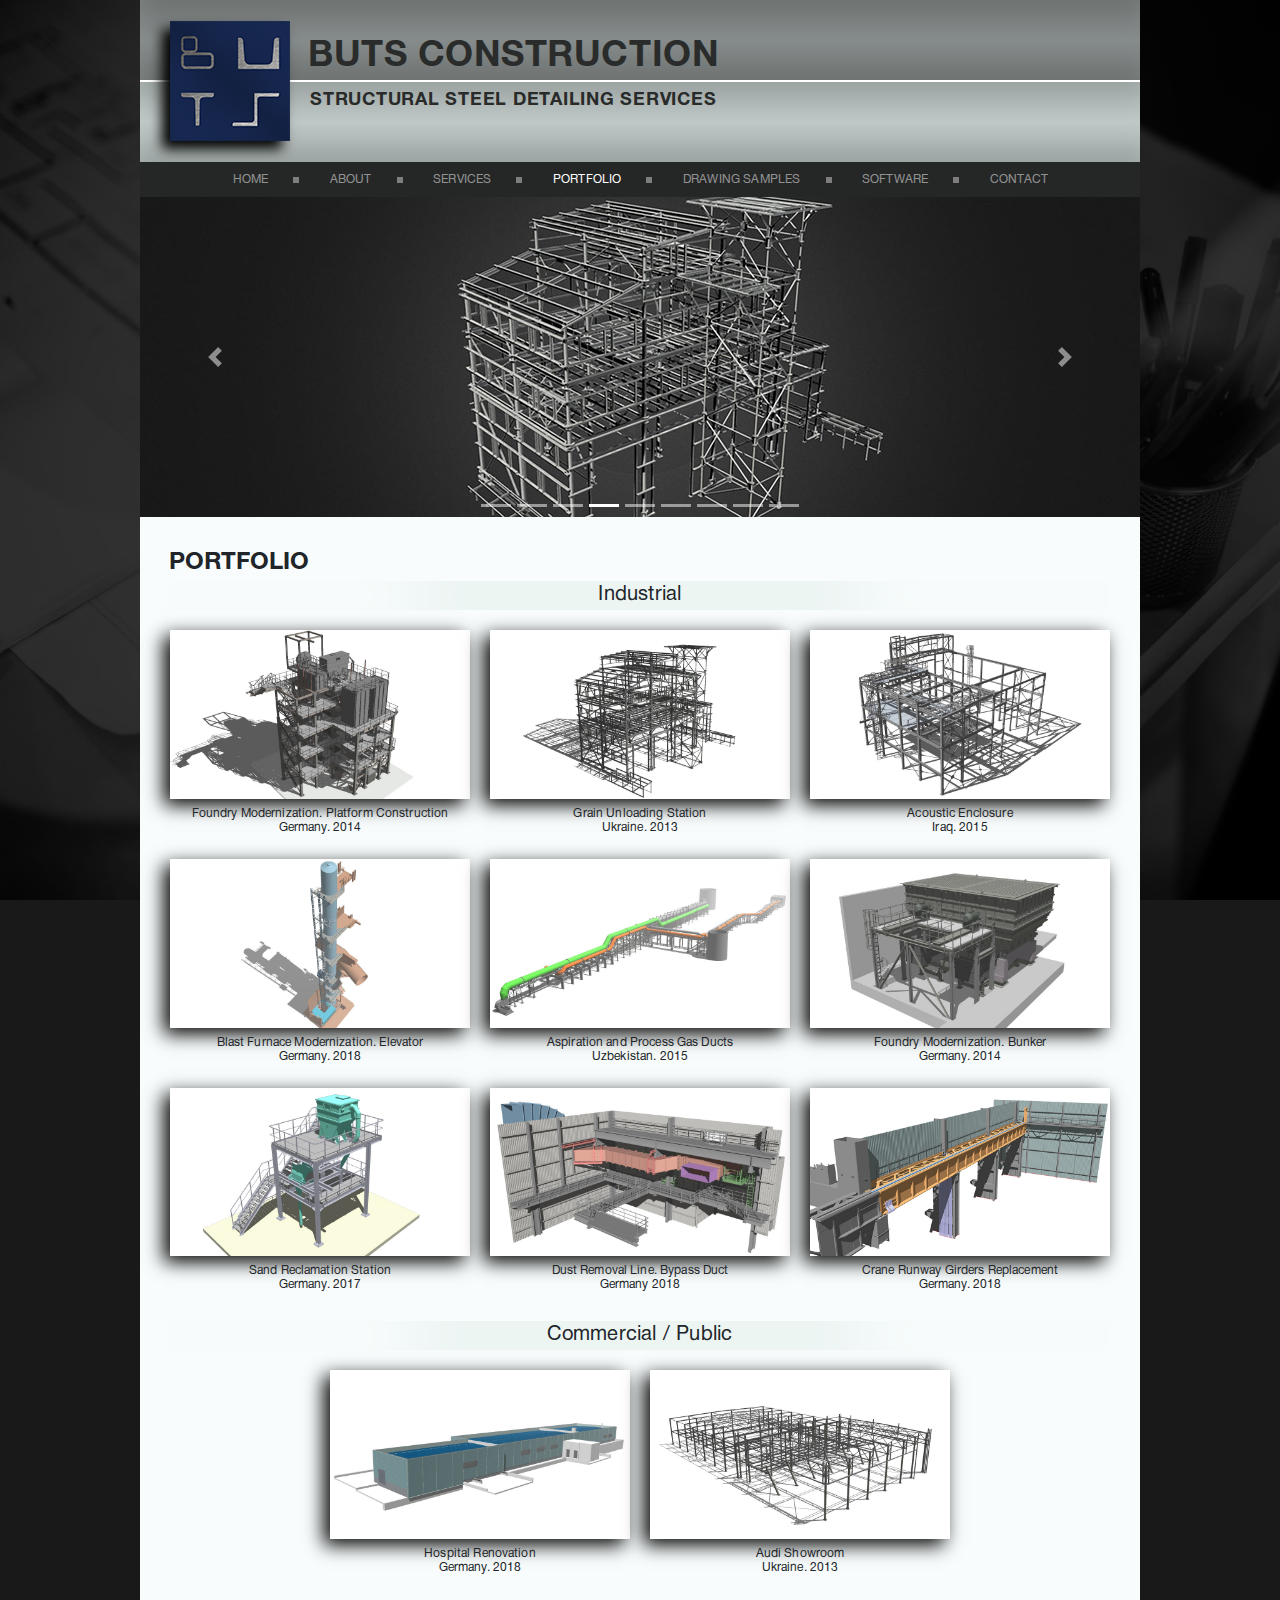
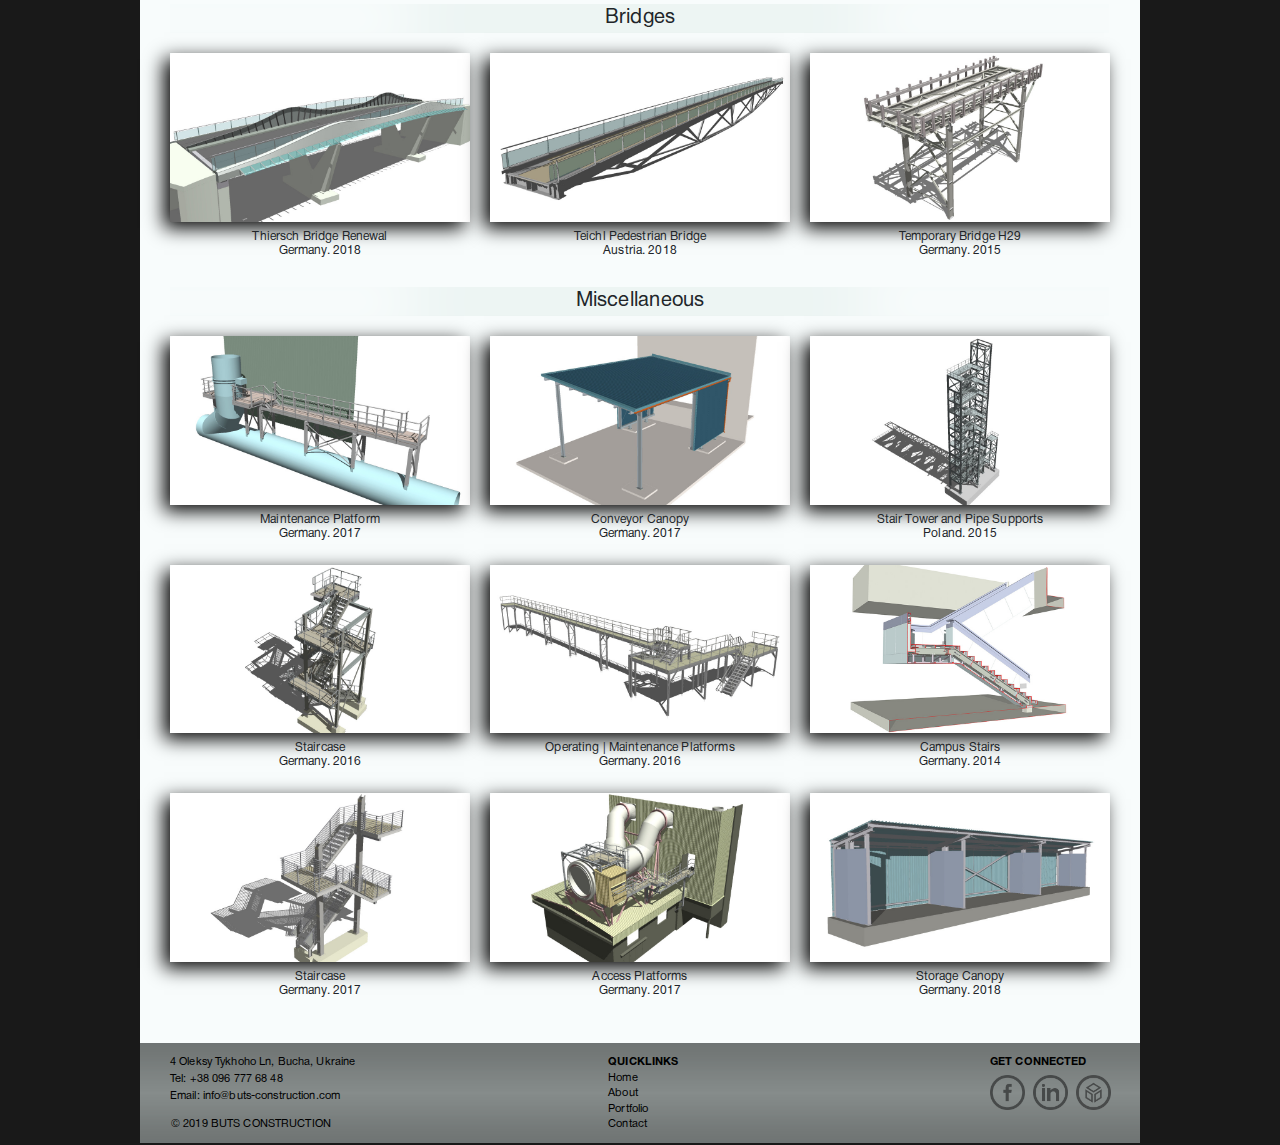
<file: portfolio.html>
<!DOCTYPE html>
<html lang="en">
  <head>
    <!-- Required meta tags -->
    <meta charset="utf-8">
    <meta name="viewport" content="width=device-width, initial-scale=1, shrink-to-fit=no">

	<!-- Favicon -->
	<link rel="shortcut icon" href="img/favicon.ico">

    <!-- Bootstrap CSS -->
    <link rel="stylesheet" href="css/bootstrap.min.css">
	<link rel="stylesheet" href="css/reset.css">
	<link rel="stylesheet" href="css/font.css">
    <link rel="stylesheet" href="css/main.css">
		

    <title>Buts Construction - Portfolio</title>
  </head>
  <body>
  	<header>
  		<div class="container">
  			<div class="row">
  				<div class="pos-relative">
	  				<a href="index.html" class="logo">
	  					<img src="img/header-img/logo.png">
	  				</a>
	  				<div class="head-top"><p>Buts Construction</p></div>
	  				<hr>
	  				<div class="head-bottom"><p>STRUCTURAL STEEL DETAILING SERVICES</p></div>
	  			</div>
  			</div>
  		</div>
		<nav class="container navbar navbar-expand-lg navbar-dark bg-nav">
		    <button class="navbar-toggler" type="button" data-toggle="collapse" data-target="#navbarNavAltMarkup" aria-controls="navbarNavAltMarkup" aria-expanded="false" aria-label="Toggle navigation">
		      <span class="navbar-toggler-icon"></span>
		    </button>
		    <div class="collapse navbar-collapse" id="navbarNavAltMarkup">
		    	<div class="navbar-nav">
		    	  <a class="nav-item nav-link" href="index.html">Home</a>
		    	  <a class="nav-item nav-link" href="about.html">About</a>
		    	  <a class="nav-item nav-link" href="services.html">Services</a>
		    	  <a class="nav-item nav-link active" href="portfolio.html">Portfolio</a>
		    	  <a class="nav-item nav-link" href="drawing-samples.html">Drawing samples</a>
		    	  <a class="nav-item nav-link" href="software.html">Software</a>
		    	  <a class="nav-item nav-link" href="contact.html">Contact</a>
		    	</div>
		    </div>
		</nav>
	</header>
	<main>
		<section class="container px-0 slider">
			<div id="carouselExampleIndicators" class="carousel slide" data-ride="carousel">
			  <ol class="carousel-indicators">
			    <li data-target="#carouselExampleIndicators" data-slide-to="0"></li>
			    <li data-target="#carouselExampleIndicators" data-slide-to="1"></li>
			    <li data-target="#carouselExampleIndicators" data-slide-to="2"></li>
			    <li data-target="#carouselExampleIndicators" data-slide-to="3" class="active"></li>
			    <li data-target="#carouselExampleIndicators" data-slide-to="4"></li>
			    <li data-target="#carouselExampleIndicators" data-slide-to="5"></li>
			    <li data-target="#carouselExampleIndicators" data-slide-to="6"></li>
			    <li data-target="#carouselExampleIndicators" data-slide-to="7"></li>
			    <li data-target="#carouselExampleIndicators" data-slide-to="8"></li>
			  </ol>
			  <div class="carousel-inner">
			    <div class="carousel-item ">
			      <img src="img/slider-img/1.jpg" class="d-block w-100" alt="Описание">
			    </div>
			    <div class="carousel-item">
			      <img src="img/slider-img/2.jpg" class="d-block w-100" alt="Описание">
			    </div>
			    <div class="carousel-item">
			      <img src="img/slider-img/3.jpg" class="d-block w-100" alt="Описание">
			    </div>
			    <div class="carousel-item active">
			      <img src="img/slider-img/4.jpg" class="d-block w-100" alt="Описание">
			    </div>
			    <div class="carousel-item">
			      <img src="img/slider-img/5.jpg" class="d-block w-100" alt="Описание">
			    </div>
			    <div class="carousel-item">
			      <img src="img/slider-img/6.jpg" class="d-block w-100" alt="Описание">
			    </div>
			    <div class="carousel-item">
			      <img src="img/slider-img/7.jpg" class="d-block w-100" alt="Описание">
			    </div>
			    <div class="carousel-item">
			      <img src="img/slider-img/8.jpg" class="d-block w-100" alt="Описание">
			    </div>
			    <div class="carousel-item">
			      <img src="img/slider-img/9.jpg" class="d-block w-100" alt="Описание">
			    </div>
			  </div>
			  <a class="carousel-control-prev" href="#carouselExampleIndicators" role="button" data-slide="prev">
			    <span class="carousel-control-prev-icon" aria-hidden="true"></span>
			    <span class="sr-only">Previous</span>
			  </a>
			  <a class="carousel-control-next" href="#carouselExampleIndicators" role="button" data-slide="next">
			    <span class="carousel-control-next-icon" aria-hidden="true"></span>
			    <span class="sr-only">Next</span>
			  </a>
			</div>
		</section>
		<section class="container portfolio">
			<div class="container">
				<div class="row">
					<h1 class="">PORTFOLIO</h1>
				</div>

				<!-- ---------------------------------- -->
				<!-- ----------- Industrial ----------- -->
				<!-- ---------------------------------- -->
				<div class="row industrial">
					<div class="col-12 category-name">
						<h2 class="w-100">Industrial</h2>
					</div>
					<!-- --------first row -------- -->
					<div class="card col-12 col-sm-4">
					<a class="image-popup-vertical-fit" href="img/portfolio/Industrial/Platform.jpg" title="Foundry Modernization. Platform Construction <br>Germany. 2014">
					  <img src="img/portfolio/Industrial/Platform.jpg" class="card-img-top" alt="Foundry Modernization. Platform construction">
					</a>
					  <div class="card-body">
					    <h5 class="card-title">Foundry Modernization. Platform Construction <br>Germany. 2014</h5>
					  </div>
					</div>
					<div class="card col-12 col-sm-4">
					<a class="image-popup-vertical-fit" href="img/portfolio/Industrial/Grain.jpg" title="Grain Unloading Station <br>Ukraine. 2013">
					  <img src="img/portfolio/Industrial/Grain.jpg" class="card-img-top" alt="Grain Unloading Station">
					</a>
					  <div class="card-body">
					    <h5 class="card-title">Grain Unloading Station <br>Ukraine. 2013</h5>
					  </div>
					</div>
					<div class="card col-12 col-sm-4">
					<a class="image-popup-vertical-fit" href="img/portfolio/Industrial/Acoustic.jpg" title="Acoustic Enclosure <br>Iraq. 2015">
					  <img src="img/portfolio/Industrial/Acoustic.jpg" class="card-img-top" alt="Acoustic Enclosure">
					</a>
					  <div class="card-body">
					    <h5 class="card-title">Acoustic Enclosure <br>Iraq. 2015</h5>
					  </div>
					</div>
					<!-- --------second row -------- -->
					<div class="card col-12 col-sm-4">
					<a class="image-popup-vertical-fit" href="img/portfolio/Industrial/Blast.jpg" title="Blast Furnace Modernization. Elevator <br>Germany. 2018">
					  <img src="img/portfolio/Industrial/Blast.jpg" class="card-img-top" alt="Blast Furnace Modernization. Elevator Germany. 2018">
					</a>
					  <div class="card-body">
					    <h5 class="card-title">Blast Furnace Modernization. Elevator <br>Germany. 2018</h5>
					  </div>
					</div>
					<div class="card col-12 col-sm-4">
					<a class="image-popup-vertical-fit" href="img/portfolio/Industrial/Aspiration.jpg" title="Aspiration and Process Gas Ducts <br>Uzbekistan. 2015">
					  <img src="img/portfolio/Industrial/Aspiration.jpg" class="card-img-top" alt=" Aspiration and Process Gas Ducts">
					</a>
					  <div class="card-body">
					    <h5 class="card-title">Aspiration and Process Gas Ducts <br>Uzbekistan. 2015</h5>
					  </div>
					</div>
					<div class="card col-12 col-sm-4">
					<a class="image-popup-vertical-fit" href="img/portfolio/Industrial/Foundry.jpg" title="Foundry Modernization. Bunker <br>Germany. 2014">
					  <img src="img/portfolio/Industrial/Foundry.jpg" class="card-img-top" alt="Foundry Modernization. Bunker">
					</a>
					  <div class="card-body">
					    <h5 class="card-title">Foundry Modernization. Bunker <br>Germany. 2014</h5>
					  </div>
					</div>
					<!-- --------third row -------- -->
					<div class="card col-12 col-sm-4">
					<a class="image-popup-vertical-fit" href="img/portfolio/Industrial/Sand.jpg" title="Sand Reclamation Station <br>Germany. 2017">
					  <img src="img/portfolio/Industrial/Sand.jpg" class="card-img-top" alt="Sand Reclamation Station">
					</a>
					  <div class="card-body">
					    <h5 class="card-title">Sand Reclamation Station <br>Germany. 2017</h5>
					  </div>
					</div>
					<div class="card col-12 col-sm-4">
					<a class="image-popup-vertical-fit" href="img/portfolio/Industrial/Dust.jpg" title="Dust Removal Line. Bypass Duct <br>Germany 2018">
					  <img src="img/portfolio/Industrial/Dust.jpg" class="card-img-top" alt="Dust Removal Line. Bypass Duct">
					</a>
					  <div class="card-body">
					    <h5 class="card-title">Dust Removal Line. Bypass Duct <br>Germany 2018</h5>
					  </div>
					</div>
					<div class="card col-12 col-sm-4">
					<a class="image-popup-vertical-fit" href="img/portfolio/Industrial/Crane.jpg" title="Crane Runway Girders Replacement <br>Germany. 2018">
					  <img src="img/portfolio/Industrial/Crane.jpg" class="card-img-top" alt="Crane Runway Girders Replacement">
					</a>
					  <div class="card-body">
					    <h5 class="card-title">Crane Runway Girders Replacement <br>Germany. 2018</h5>
					  </div>
					</div>
				</div>
				<!-- ------------------------------------------- -->
				<!-- ----------- Commercial / Public ----------- -->
				<!-- ------------------------------------------- -->
				<div class="row commercial justify-content-center">
					<div class="col-12 category-name">
						<h2 class="w-100">Commercial / Public</h2>
					</div>
					<!-- --------first row -------- -->
					<div class="card col-12 col-sm-4">
					<a class="image-popup-vertical-fit" href="img/portfolio/Commercial/Hospital.jpg" title="Hospital Renovation <br>Germany. 2018">
					  <img src="img/portfolio/Commercial/Hospital.jpg" class="card-img-top" alt="Hospital Renovation"
					  >
					</a>
					  <div class="card-body">
					    <h5 class="card-title">Hospital Renovation <br>Germany. 2018</h5>
					  </div>
					</div>
					<div class="card col-12 col-sm-4">
					<a class="image-popup-vertical-fit" href="img/portfolio/Commercial/Audi.jpg" title="Audi Showroom <br>Ukraine. 2013">
					  <img src="img/portfolio/Commercial/Audi.jpg" class="card-img-top" alt="Audi Showroom">
					</a>
					  <div class="card-body">
					    <h5 class="card-title">Audi Showroom <br>Ukraine. 2013</h5>
					  </div>
					</div>
				</div>
				<!-- ------------------------------- -->
				<!-- ----------- Bridges ----------- -->
				<!-- ------------------------------- -->
				<div class="row bridges">
					<div class="col-12 category-name">
						<h2 class="w-100">Bridges</h2>
					</div>
					<!-- --------first row -------- -->
					<div class="card col-12 col-sm-4">
					<a class="image-popup-vertical-fit" href="img/portfolio/Bridges/Thiersch.jpg" title="Thiersch Bridge Renewal <br>Germany. 2018">
					  <img src="img/portfolio/Bridges/Thiersch.jpg" class="card-img-top" alt="Thiersch Bridge Renewal">
					</a>
					  <div class="card-body">
					    <h5 class="card-title">Thiersch Bridge Renewal <br>Germany. 2018</h5>
					  </div>
					</div>
					<div class="card col-12 col-sm-4">
					<a class="image-popup-vertical-fit" href="img/portfolio/Bridges/Teichl.jpg" title="Teichl Pedestrian Bridge <br>Austria. 2018">
					  <img src="img/portfolio/Bridges/Teichl.jpg" class="card-img-top" alt="Teichl Pedestrian Bridge">
					</a>
					  <div class="card-body">
					    <h5 class="card-title">Teichl Pedestrian Bridge <br>Austria. 2018</h5>
					  </div>
					</div>
					<div class="card col-12 col-sm-4">
					<a class="image-popup-vertical-fit" href="img/portfolio/Bridges/Temporary.jpg" title="Temporary Bridge H29 <br>Germany. 2015">
					  <img src="img/portfolio/Bridges/Temporary.jpg" class="card-img-top" alt="Temporary bridge H29">
					</a>
					  <div class="card-body">
					    <h5 class="card-title">Temporary Bridge H29 <br>Germany. 2015</h5>
					  </div>
					</div>
				</div>
				<!-- ------------------------------------- -->
				<!-- ----------- Miscellaneous ----------- -->
				<!-- ------------------------------------- -->
				<div class="row miscellaneous">
					<div class="col-12 category-name">
						<h2 class="w-100">Miscellaneous</h2>
					</div>
					<!-- --------first row -------- -->
					<div class="card col-12 col-sm-4">
					<a class="image-popup-vertical-fit" href="img/portfolio/Miscellaneous/Maintenance.jpg" title="Maintenance Platform <br>Germany. 2017">
					  <img src="img/portfolio/Miscellaneous/Maintenance.jpg" class="card-img-top" alt="Maintenance Platform">
					</a>
					  <div class="card-body">
					    <h5 class="card-title">Maintenance Platform <br>Germany. 2017</h5>
					  </div>
					</div>
					<div class="card col-12 col-sm-4">
					<a class="image-popup-vertical-fit" href="img/portfolio/Miscellaneous/Conveyor.jpg" title="Conveyor Canopy <br>Germany. 2017">
					  <img src="img/portfolio/Miscellaneous/Conveyor.jpg" class="card-img-top" alt="Conveyor Canopy">
					</a>
					  <div class="card-body">
					    <h5 class="card-title">Conveyor Canopy <br>Germany. 2017</h5>
					  </div>
					</div>
					<div class="card col-12 col-sm-4">
					<a class="image-popup-vertical-fit" href="img/portfolio/Miscellaneous/Stair.jpg" title="Stair Tower and Pipe Supports <br>Poland. 2015">
					  <img src="img/portfolio/Miscellaneous/Stair.jpg" class="card-img-top" alt="Stair Tower and Pipe Supports">
					</a>
					  <div class="card-body">
					    <h5 class="card-title">Stair Tower and Pipe Supports <br>Poland. 2015</h5>
					  </div>
					</div>
					<!-- --------second row -------- -->
					<div class="card col-12 col-sm-4">
					<a class="image-popup-vertical-fit" href="img/portfolio/Miscellaneous/Staircase.jpg" title="Staircase <br>Germany. 2016">
					  <img src="img/portfolio/Miscellaneous/Staircase.jpg" class="card-img-top" alt="Staircase">
					</a>
					  <div class="card-body">
					    <h5 class="card-title">Staircase <br>Germany. 2016</h5>
					  </div>
					</div>
					<div class="card col-12 col-sm-4">
					<a class="image-popup-vertical-fit" href="img/portfolio/Miscellaneous/Operating.jpg" title="Operating | Maintenance Platforms <br>Germany. 2016">
					  <img src="img/portfolio/Miscellaneous/Operating.jpg" class="card-img-top" alt="Operating I Maintenance Platforms">
					</a>
					  <div class="card-body">
					    <h5 class="card-title">Operating | Maintenance Platforms <br>Germany. 2016</h5>
					  </div>
					</div>
					<div class="card col-12 col-sm-4">
					<a class="image-popup-vertical-fit" href="img/portfolio/Miscellaneous/Campus.jpg" title="Campus Stairs <br>Germany. 2014">
					  <img src="img/portfolio/Miscellaneous/Campus.jpg" class="card-img-top" alt="Campus Stairs">
					</a>
					  <div class="card-body">
					    <h5 class="card-title">Campus Stairs <br>Germany. 2014</h5>
					  </div>
					</div>
					<!-- --------third row -------- -->
					<div class="card col-12 col-sm-4">
					<a class="image-popup-vertical-fit" href="img/portfolio/Miscellaneous/Staircase2.jpg" title="Staircase <br>Germany. 2017">
					  <img src="img/portfolio/Miscellaneous/Staircase2.jpg" class="card-img-top" alt="Staircase">
					</a>
					  <div class="card-body">
					    <h5 class="card-title">Staircase <br>Germany. 2017</h5>
					  </div>
					</div>
					<div class="card col-12 col-sm-4">
					<a class="image-popup-vertical-fit" href="img/portfolio/Miscellaneous/Access.jpg" title="Access Platforms <br>Germany. 2017">
					  <img src="img/portfolio/Miscellaneous/Access.jpg" class="card-img-top" alt="Access Platforms">
					</a>
					  <div class="card-body">
					    <h5 class="card-title">Access Platforms <br>Germany. 2017</h5>
					  </div>
					</div>
					<div class="card col-12 col-sm-4">
					<a class="image-popup-vertical-fit" href="img/portfolio/Miscellaneous/Storage.jpg" title="Storage Canopy <br>Germany. 2018">
					  <img src="img/portfolio/Miscellaneous/Storage.jpg" class="card-img-top" alt="Storage Canopy">
					</a>
					  <div class="card-body">
					    <h5 class="card-title">Storage Canopy <br>Germany. 2018</h5>
					  </div>
					</div>
				</div>
			</div>

		</section>
	</main>

	<footer class="container d-flex">
		<div class="container px-0">
			<div class="row h-100 d-flex">
				<div class="col footer-left-block">
					<span>4 Oleksy Tykhoho Ln, Bucha, Ukraine</span>
					<span>Tel: +38 096 777 68 48</span>
					<span>Email: info@buts-construction.com</span>
					<span>© 2019 BUTS CONSTRUCTION</span>
				</div>
				<div class="col footer-center-block">
					<div class="quicklinks">
						<span class="font-weight-bold text-uppercase">Quicklinks</span>
						<a href="index.html">Home</a>
						<a href="about.html">About</a>
						<a href="portfolio.html">Portfolio</a>
						<a href="contact.html">Contact</a>
					</div>
				</div>
				<div class="col footer-right-block">
					<span>GET CONNECTED</span>
					<div class="social">
						<a  class="facebook" target="_blank" href="https://www.facebook.com/butsconstruction">&nbsp;</a>
						<a  class="linkedin" target="_blank" href="https://www.linkedin.com/in/mykhailo-buts-018103a1/">&nbsp;</a>
						<a  class="sketch" target="_blank" href="https://sketchfab.com/SSD.Services">&nbsp;</a>
					</div>
				</div>
			</div>
		</div>
	</footer>



    <!-- Optional JavaScript -->
    <!-- jQuery first, then Popper.js, then Bootstrap JS -->
    <script src="js/jquery-3.3.1.slim.min.js"></script>
    <script src="js/popper.min.js"></script>
    <script src="js/bootstrap.4.2.1.min.js"></script>

    <!-- Magnific Popup core CSS file -->
    <link rel="stylesheet" href="magnific-popup/magnific-popup.css">

    <!-- Magnific Popup core JS file -->
    <script src="magnific-popup/jquery.magnific-popup.js"></script>
    <!-- Slider -->
    <script type="text/javascript">
    	$('.carousel').carousel({
    	  interval: 4000
    	});

    	$(document).ready(function() {
    		$('.industrial').magnificPopup({
    			delegate: 'a',
    			type: 'image',
    			tLoading: 'Loading image #%curr%...',
    			mainClass: 'mfp-img-mobile',
    			gallery: {
    				enabled: true,
    				navigateByImgClick: true,
    				preload: [0,1] // Will preload 0 - before current, and 1 after the current image
    			},
    			image: {
					tError: '<a href="%url%">The image #%curr%</a> could not be loaded.',
					titleSrc: function(item) {
						return item.el.attr('title') + '<small>Industrial</small>';
					}
				}
    		});
    		$('.miscellaneous').magnificPopup({
    			delegate: 'a',
    			type: 'image',
    			tLoading: 'Loading image #%curr%...',
    			mainClass: 'mfp-img-mobile',
    			gallery: {
    				enabled: true,
    				navigateByImgClick: true,
    				preload: [0,1] // Will preload 0 - before current, and 1 after the current image
    			},
    			image: {
    				tError: '<a href="%url%">The image #%curr%</a> could not be loaded.',
    				titleSrc: function(item) {
    					return item.el.attr('title') + '<small>Miscellaneous</small>';
    				}
    			}
    		});
    		$('.bridges').magnificPopup({
    			delegate: 'a',
    			type: 'image',
    			tLoading: 'Loading image #%curr%...',
    			mainClass: 'mfp-img-mobile',
    			gallery: {
    				enabled: true,
    				navigateByImgClick: true,
    				preload: [0,1] // Will preload 0 - before current, and 1 after the current image
    			},
    			image: {
    				tError: '<a href="%url%">The image #%curr%</a> could not be loaded.',
    				titleSrc: function(item) {
    					return item.el.attr('title') + '<small>Bridges</small>';
    				}
    			}
    		});
    		$('.commercial').magnificPopup({
    			delegate: 'a',
    			type: 'image',
    			tLoading: 'Loading image #%curr%...',
    			mainClass: 'mfp-img-mobile',
    			gallery: {
    				enabled: true,
    				navigateByImgClick: true,
    				preload: [0,1] // Will preload 0 - before current, and 1 after the current image
    			},
    			image: {
    				tError: '<a href="%url%">The image #%curr%</a> could not be loaded.',
    				titleSrc: function(item) {
    					return item.el.attr('title') + '<small>Commercial</small>';
    				}
    			}
    		});
    	});
    </script>
  </body>
</html>
</file>
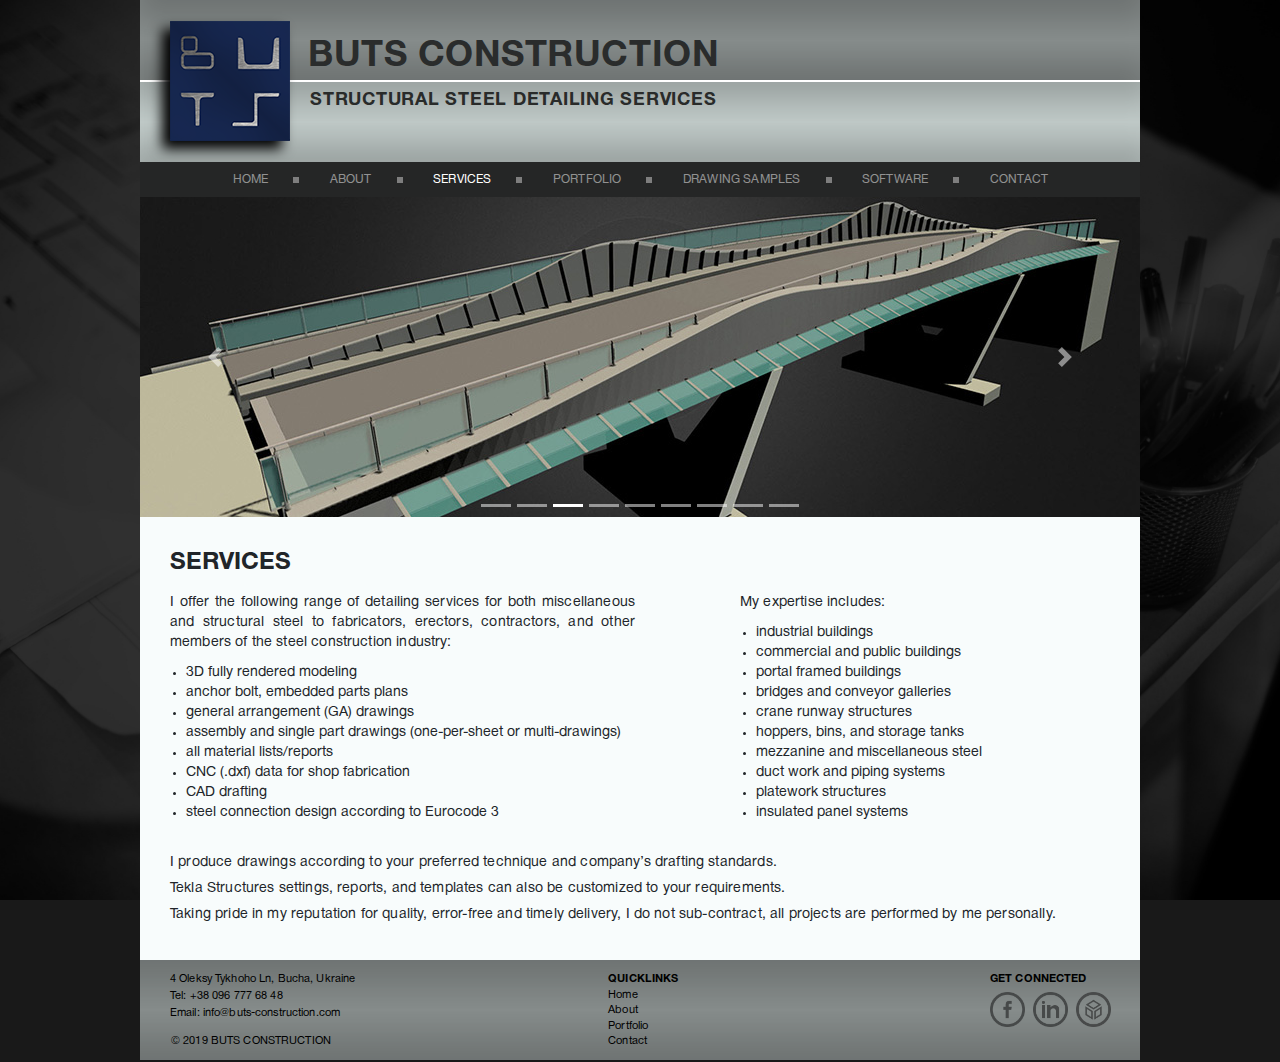
<file: services.html>
<!DOCTYPE html>
<html lang="en">
  <head>
    <!-- Required meta tags -->
    <meta charset="utf-8">
    <meta name="viewport" content="width=device-width, initial-scale=1, shrink-to-fit=no">
	
	<!-- Favicon -->
	<link rel="shortcut icon" href="img/favicon.ico">
	
    <!-- Bootstrap CSS -->
    <link rel="stylesheet" href="css/bootstrap.min.css">
	<link rel="stylesheet" href="css/reset.css">
	<link rel="stylesheet" href="css/font.css">
    <link rel="stylesheet" href="css/main.css">


    <title>Buts Construction - Services</title>
  </head>
  <body>
  	<header>
  		<div class="container">
  			<div class="row">
  				<div class="pos-relative">
	  				<a href="index.html" class="logo">
	  					<img src="img/header-img/logo.png">
	  				</a>
	  				<div class="head-top"><p>Buts Construction</p></div>
	  				<hr>
	  				<div class="head-bottom"><p>STRUCTURAL STEEL DETAILING SERVICES</p></div>
	  			</div>
  			</div>
  		</div>
		<nav class="container navbar navbar-expand-lg navbar-dark bg-nav">
		    <button class="navbar-toggler" type="button" data-toggle="collapse" data-target="#navbarNavAltMarkup" aria-controls="navbarNavAltMarkup" aria-expanded="false" aria-label="Toggle navigation">
		      <span class="navbar-toggler-icon"></span>
		    </button>
		    <div class="collapse navbar-collapse" id="navbarNavAltMarkup">
		    	<div class="navbar-nav">
		    	  <a class="nav-item nav-link" href="index.html">Home</a>
		    	  <a class="nav-item nav-link" href="about.html">About</a>
		    	  <a class="nav-item nav-link active" href="services.html">Services</a>
		    	  <a class="nav-item nav-link" href="portfolio.html">Portfolio</a>
		    	  <a class="nav-item nav-link" href="drawing-samples.html">Drawing samples</a>
		    	  <a class="nav-item nav-link" href="software.html">Software</a>
		    	  <a class="nav-item nav-link" href="contact.html">Contact</a>
		    	</div>
		    </div>
		</nav>
	</header>
	<main>
		<section class="container px-0 slider">
			<div id="carouselExampleIndicators" class="carousel slide" data-ride="carousel">
			  <ol class="carousel-indicators">
			    <li data-target="#carouselExampleIndicators" data-slide-to="0"></li>
			    <li data-target="#carouselExampleIndicators" data-slide-to="1"></li>
			    <li data-target="#carouselExampleIndicators" data-slide-to="2" class="active"></li>
			    <li data-target="#carouselExampleIndicators" data-slide-to="3"></li>
			    <li data-target="#carouselExampleIndicators" data-slide-to="4"></li>
			    <li data-target="#carouselExampleIndicators" data-slide-to="5"></li>
			    <li data-target="#carouselExampleIndicators" data-slide-to="6"></li>
			    <li data-target="#carouselExampleIndicators" data-slide-to="7"></li>
			    <li data-target="#carouselExampleIndicators" data-slide-to="8"></li>
			  </ol>
			  <div class="carousel-inner">
			    <div class="carousel-item">
			      <img src="img/slider-img/1.jpg" class="d-block w-100" alt="Описание">
			    </div>
			    <div class="carousel-item">
			      <img src="img/slider-img/2.jpg" class="d-block w-100" alt="Описание">
			    </div>
			    <div class="carousel-item active">
			      <img src="img/slider-img/3.jpg" class="d-block w-100" alt="Описание">
			    </div>
			    <div class="carousel-item">
			      <img src="img/slider-img/4.jpg" class="d-block w-100" alt="Описание">
			    </div>
			    <div class="carousel-item">
			      <img src="img/slider-img/5.jpg" class="d-block w-100" alt="Описание">
			    </div>
			    <div class="carousel-item">
			      <img src="img/slider-img/6.jpg" class="d-block w-100" alt="Описание">
			    </div>
			    <div class="carousel-item">
			      <img src="img/slider-img/7.jpg" class="d-block w-100" alt="Описание">
			    </div>
			    <div class="carousel-item">
			      <img src="img/slider-img/8.jpg" class="d-block w-100" alt="Описание">
			    </div>
			    <div class="carousel-item">
			      <img src="img/slider-img/9.jpg" class="d-block w-100" alt="Описание">
			    </div>
			  </div>
			  <a class="carousel-control-prev" href="#carouselExampleIndicators" role="button" data-slide="prev">
			    <span class="carousel-control-prev-icon" aria-hidden="true"></span>
			    <span class="sr-only">Previous</span>
			  </a>
			  <a class="carousel-control-next" href="#carouselExampleIndicators" role="button" data-slide="next">
			    <span class="carousel-control-next-icon" aria-hidden="true"></span>
			    <span class="sr-only">Next</span>
			  </a>
			</div>
		</section>
		<section class="container services">
			<div class="container">
				<div class="row">
					<h1 class="">SERVICES</h1>
				</div>
				<div class="row flex-md-nowrap">
					<div class="description">
						<div class="wrap-descr row">
							<div class="col-sm-6 left-block">
								<p class="paragraph">
									I offer the following range of detailing services for both miscellaneous and structural steel to fabricators, erectors, contractors, and other members of the steel construction industry:
								</p>
								<p>
									<ul>
										<li>3D fully rendered modeling</li>
										<li>anchor bolt, embedded parts plans</li>
										<li>general arrangement (GA) drawings</li>
										<li>assembly and single part drawings (one-per-sheet or multi-drawings)</li>
										<li>all material lists/reports</li>
										<li>CNC (.dxf) data for shop fabrication</li>
										<li>CAD drafting</li>
										<li>steel connection design according to Eurocode 3</li>
									</ul>
									
								</p>
							</div>
							<div class="col-sm-6 right-block">
								<p class="paragraph">
									My expertise includes:
								</p>
								<p>
									<ul>
										<li>industrial buildings</li>
										<li>commercial and public buildings</li>
										<li>portal framed buildings</li>
										<li>bridges and conveyor galleries</li>
										<li>crane runway structures</li>
										<li>hoppers, bins, and storage tanks</li>
										<li>mezzanine and miscellaneous steel</li>
										<li>duct work and piping systems</li>
										<li>platework structures</li>
										<li>insulated panel systems</li>
									</ul>
								</p>
							</div>

							<div class="col bottom-block">
								<p class="paragraph">
									I produce drawings according to your preferred technique and company’s drafting standards.
								</p>
								<p class="paragraph">
									Tekla Structures settings, reports, and templates can also be customized to your requirements.
								</p>
								<p class="paragraph">
									Taking pride in my reputation for quality, error-free and timely delivery, I do not sub-contract, all projects are performed by me personally.
								</p>
							</div>
							
						</div>
					</div>
				</div>
			</div>
			
		</section>
	</main>

	<footer class="container d-flex">
		<div class="container px-0">
			<div class="row h-100 d-flex">
				<div class="col footer-left-block">
					<span>4 Oleksy Tykhoho Ln, Bucha, Ukraine</span>
					<span>Tel: +38 096 777 68 48</span>
					<span>Email: info@buts-construction.com</span>
					<span>© 2019 BUTS CONSTRUCTION</span>
				</div>
				<div class="col footer-center-block">
					<div class="quicklinks">
						<span class="font-weight-bold text-uppercase">Quicklinks</span>
						<a href="index.html">Home</a>
						<a href="about.html">About</a>
						<a href="portfolio.html">Portfolio</a>
						<a href="contact.html">Contact</a>
					</div>
				</div>
				<div class="col footer-right-block">
					<span>GET CONNECTED</span>
					<div class="social">
						<a  class="facebook" target="_blank" href="https://www.facebook.com/butsconstruction">&nbsp;</a>
						<a  class="linkedin" target="_blank" href="https://www.linkedin.com/in/mykhailo-buts-018103a1/">&nbsp;</a>
						<a  class="sketch" target="_blank" href="https://sketchfab.com/SSD.Services">&nbsp;</a>
					</div>
				</div>
			</div>
		</div>
	</footer>


    <!-- Optional JavaScript -->
    <!-- jQuery first, then Popper.js, then Bootstrap JS -->
    <script src="js/jquery-3.3.1.slim.min.js"></script>
    <script src="js/popper.min.js"></script>
    <script src="js/bootstrap.4.2.1.min.js"></script>
    <!-- Slider -->
    <script type="text/javascript">
    	$('.carousel').carousel({
    	  interval: 4000
    	})
    </script>
  </body>
</html>
</file>
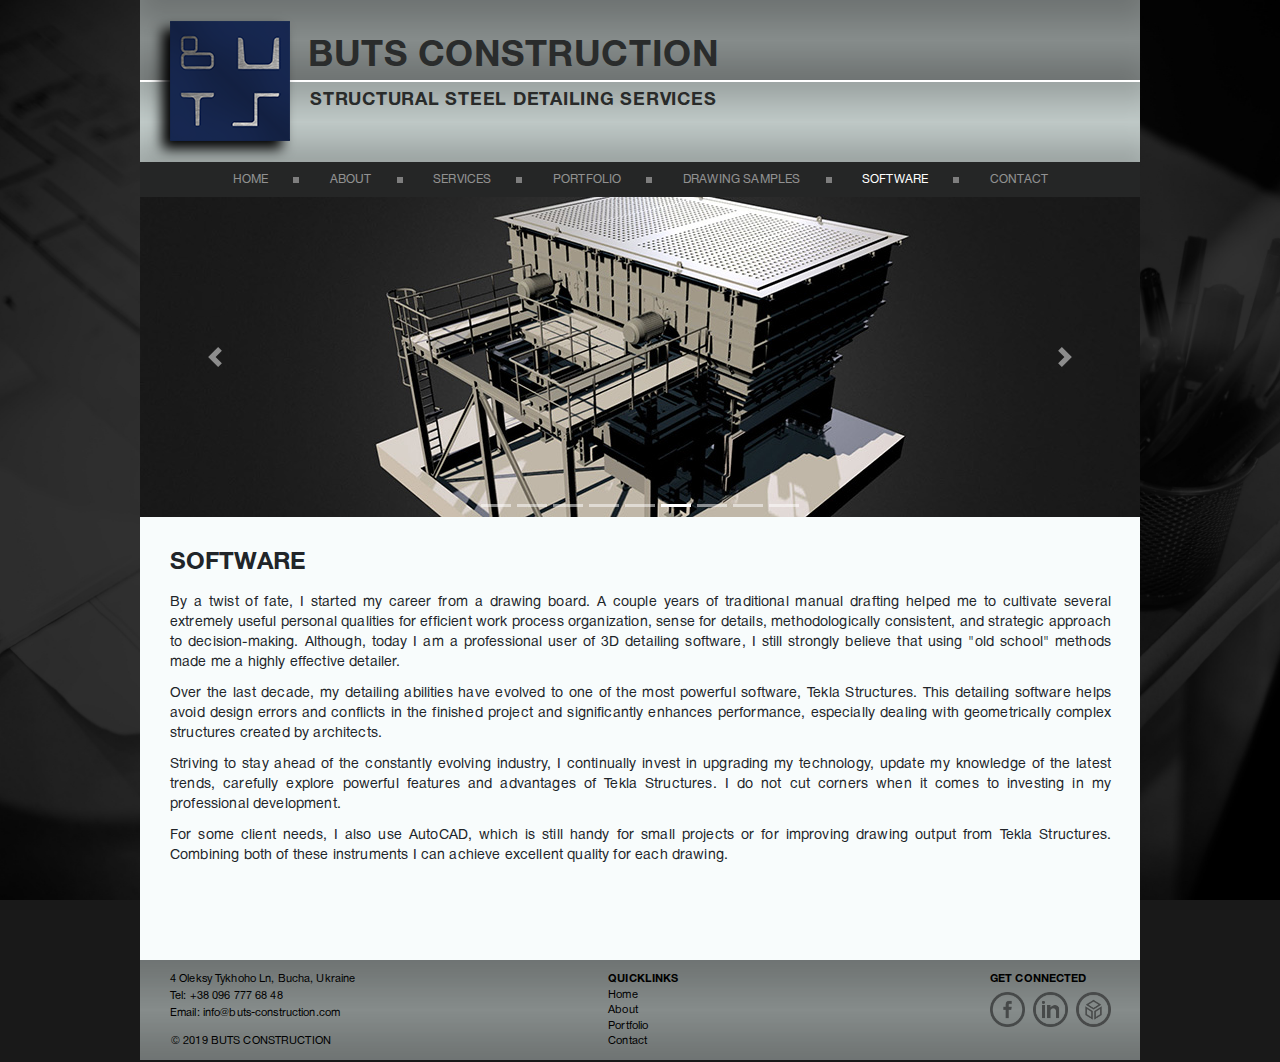
<file: software.html>
<!DOCTYPE html>
<html lang="en">
  <head>
    <!-- Required meta tags -->
    <meta charset="utf-8">
    <meta name="viewport" content="width=device-width, initial-scale=1, shrink-to-fit=no">
	
	<!-- Favicon -->
	<link rel="shortcut icon" href="img/favicon.ico">

    <!-- Bootstrap CSS -->
    <link rel="stylesheet" href="css/bootstrap.min.css">
	<link rel="stylesheet" href="css/reset.css">
	<link rel="stylesheet" href="css/font.css">
    <link rel="stylesheet" href="css/main.css">
	
    <title>Buts Construction - Software</title>
  </head>
  <body>
  	<header>
  		<div class="container">
  			<div class="row">
  				<div class="pos-relative">
	  				<a href="index.html" class="logo">
	  					<img src="img/header-img/logo.png">
	  				</a>
	  				<div class="head-top"><p>Buts Construction</p></div>
	  				<hr>
	  				<div class="head-bottom"><p>STRUCTURAL STEEL DETAILING SERVICES</p></div>
	  			</div>
  			</div>
  		</div>
		<nav class="container navbar navbar-expand-lg navbar-dark bg-nav">
		    <button class="navbar-toggler" type="button" data-toggle="collapse" data-target="#navbarNavAltMarkup" aria-controls="navbarNavAltMarkup" aria-expanded="false" aria-label="Toggle navigation">
		      <span class="navbar-toggler-icon"></span>
		    </button>
		    <div class="collapse navbar-collapse" id="navbarNavAltMarkup">
		      <div class="navbar-nav">
		        <a class="nav-item nav-link" href="index.html">Home</a>
		        <a class="nav-item nav-link" href="about.html">About</a>
		        <a class="nav-item nav-link" href="services.html">Services</a>
		        <a class="nav-item nav-link" href="portfolio.html">Portfolio</a>
		        <a class="nav-item nav-link" href="drawing-samples.html">Drawing samples</a>
		        <a class="nav-item nav-link active" href="software.html">Software</a>
		        <a class="nav-item nav-link" href="contact.html">Contact</a>
		      </div>
		    </div>
		</nav>
	</header>
	<main>
		<section class="container px-0 slider">
			<div id="carouselExampleIndicators" class="carousel slide" data-ride="carousel">
			  <ol class="carousel-indicators">
			    <li data-target="#carouselExampleIndicators" data-slide-to="0"></li>
			    <li data-target="#carouselExampleIndicators" data-slide-to="1"></li>
			    <li data-target="#carouselExampleIndicators" data-slide-to="2"></li>
			    <li data-target="#carouselExampleIndicators" data-slide-to="3"></li>
			    <li data-target="#carouselExampleIndicators" data-slide-to="4"></li>
			    <li data-target="#carouselExampleIndicators" data-slide-to="5" class="active"></li>
			    <li data-target="#carouselExampleIndicators" data-slide-to="6"></li>
			    <li data-target="#carouselExampleIndicators" data-slide-to="7"></li>
			    <li data-target="#carouselExampleIndicators" data-slide-to="8"></li>
			  </ol>
			  <div class="carousel-inner">
			    <div class="carousel-item ">
			      <img src="img/slider-img/1.jpg" class="d-block w-100" alt="Описание">
			    </div>
			    <div class="carousel-item">
			      <img src="img/slider-img/2.jpg" class="d-block w-100" alt="Описание">
			    </div>
			    <div class="carousel-item">
			      <img src="img/slider-img/3.jpg" class="d-block w-100" alt="Описание">
			    </div>
			    <div class="carousel-item">
			      <img src="img/slider-img/4.jpg" class="d-block w-100" alt="Описание">
			    </div>
			    <div class="carousel-item">
			      <img src="img/slider-img/5.jpg" class="d-block w-100" alt="Описание">
			    </div>
			    <div class="carousel-item active">
			      <img src="img/slider-img/6.jpg" class="d-block w-100" alt="Описание">
			    </div>
			    <div class="carousel-item">
			      <img src="img/slider-img/7.jpg" class="d-block w-100" alt="Описание">
			    </div>
			    <div class="carousel-item">
			      <img src="img/slider-img/8.jpg" class="d-block w-100" alt="Описание">
			    </div>
			    <div class="carousel-item">
			      <img src="img/slider-img/9.jpg" class="d-block w-100" alt="Описание">
			    </div>
			  </div>
			  <a class="carousel-control-prev" href="#carouselExampleIndicators" role="button" data-slide="prev">
			    <span class="carousel-control-prev-icon" aria-hidden="true"></span>
			    <span class="sr-only">Previous</span>
			  </a>
			  <a class="carousel-control-next" href="#carouselExampleIndicators" role="button" data-slide="next">
			    <span class="carousel-control-next-icon" aria-hidden="true"></span>
			    <span class="sr-only">Next</span>
			  </a>
			</div>
		</section>
		<section class="container software">
			<div class="container">
				<div class="row">
					<h1 class="">SOFTWARE</h1>
				</div>
				<div class="row flex-md-nowrap">
					<div class="description">
						<div class="wrap-descr">
							<p class="paragraph">
								By a twist of fate, I started my career from a drawing board. A couple years of traditional manual drafting helped me to cultivate several extremely useful personal qualities for efficient work process organization, sense for details, methodologically consistent, and strategic approach to decision-making. Although, today I am a professional user of 3D detailing software, I still strongly believe that using "old school" methods made me a highly effective detailer.
							</p>
							<p class="paragraph">
								Over the last decade, my detailing abilities have evolved to one of the most powerful software, Tekla Structures. This detailing software helps avoid design errors and
								conflicts in the finished project and significantly enhances performance, especially dealing with geometrically complex structures created by architects.
							</p>
							<p class="paragraph">
								Striving to stay ahead of the constantly evolving industry, I continually invest in upgrading my technology, update my knowledge of the latest trends, carefully explore
								powerful features and advantages of Tekla Structures. I do not cut corners when it comes to investing in my professional development.
							</p>
							<p class="paragraph">
								For some client needs, I also use AutoCAD, which is still handy for small projects or for improving drawing output from Tekla Structures. Combining both of these instruments I can achieve excellent quality for each drawing.
							</p>
						</div>
					</div>
				</div>
			</div>
			
		</section>
	</main>

	<footer class="container d-flex">
		<div class="container px-0">
			<div class="row h-100 d-flex">
				<div class="col footer-left-block">
					<span>4 Oleksy Tykhoho Ln, Bucha, Ukraine</span>
					<span>Tel: +38 096 777 68 48</span>
					<span>Email: info@buts-construction.com</span>
					<span>© 2019 BUTS CONSTRUCTION</span>
				</div>
				<div class="col footer-center-block">
					<div class="quicklinks">
						<span class="font-weight-bold text-uppercase">Quicklinks</span>
						<a href="index.html">Home</a>
						<a href="about.html">About</a>
						<a href="portfolio.html">Portfolio</a>
						<a href="contact.html">Contact</a>
					</div>
				</div>
				<div class="col footer-right-block">
					<span>GET CONNECTED</span>
					<div class="social">
						<a  class="facebook" target="_blank" href="https://www.facebook.com/butsconstruction">&nbsp;</a>
						<a  class="linkedin" target="_blank" href="https://www.linkedin.com/in/mykhailo-buts-018103a1/">&nbsp;</a>
						<a  class="sketch" target="_blank" href="https://sketchfab.com/SSD.Services">&nbsp;</a>
					</div>
				</div>
			</div>
		</div>
	</footer>


    <!-- Optional JavaScript -->
    <!-- jQuery first, then Popper.js, then Bootstrap JS -->
    <script src="js/jquery-3.3.1.slim.min.js"></script>
    <script src="js/popper.min.js"></script>
    <script src="js/bootstrap.4.2.1.min.js"></script>
    <!-- Slider -->
    <script type="text/javascript">
    	$('.carousel').carousel({
    	  interval: 4000
    	})
    </script>
  </body>
</html>
</file>
<file: css/font.css>
@font-face {
	font-family: 'Verdana';
	src: url('../fonts/Verdana/Verdana.eot');
	src: local('../fonts/Verdana/Verdana'),
		url('../fonts/Verdana/Verdana.eot?#iefix') format('embedded-opentype'),
		url('../fonts/Verdana/Verdana.woff') format('woff'),
		url('../fonts/Verdana/Verdana.ttf') format('truetype');
	font-weight: 500;
	font-style: normal;
}


@font-face {
	font-family: 'Arial-Bold';
	src: url('../fonts/Arial/ArialBold/ArialBold.eot');
	src: local('../fonts/Arial/ArialBold/ArialBold'),
		url('../fonts/Arial/ArialBold/ArialBold.eot?#iefix') format('embedded-opentype'),
		url('../fonts/Arial/ArialBold/ArialBold.woff') format('woff'),
		url('../fonts/Arial/ArialBold/ArialBold.ttf') format('truetype');
	font-weight: 500;
	font-style: normal;
}


@font-face {
	font-family: 'HelveticaRegular';
	src: url('../fonts/Helvetica/HelveticaRegular/HelveticaRegular.eot');
	src: local('../fonts/Helvetica/HelveticaRegular/HelveticaRegular'),
		url('../fonts/Helvetica/HelveticaRegular/HelveticaRegular.eot?#iefix') format('embedded-opentype'),
		url('../fonts/Helvetica/HelveticaRegular/HelveticaRegular.woff') format('woff'),
		url('../fonts/Helvetica/HelveticaRegular/HelveticaRegular.ttf') format('truetype');
	font-weight: 500;
	font-style: normal;
}

@font-face {
	font-family: 'HelveticaBold';
	src: url('../fonts/Helvetica/HelveticaBold/HelveticaBold.eot');
	src: local('../fonts/Helvetica/HelveticaBold/HelveticaBold'),
		url('../fonts/Helvetica/HelveticaBold/HelveticaBold.eot?#iefix') format('embedded-opentype'),
		url('../fonts/Helvetica/HelveticaBold/HelveticaBold.woff') format('woff'),
		url('../fonts/Helvetica/HelveticaBold/HelveticaBold.ttf') format('truetype');
	font-weight: 500;
	font-style: normal;
}
</file>
<file: css/main.css>
@import url('https://fonts.googleapis.com/css?family=Roboto:500');

html {
 font-family: "HelveticaRegular", sans-serif;
 font-weight: 500;
}

html[data-useragent*='Mac OS X'] {
    font-family: "HelveticaRegular", sans-serif;
    font-weight: 500;
}

.pos-relative {
	position: relative;
	width: 100%;
}

body {
    background-color: #191919;
    background-image:url('../img/background.jpg');
    background-size: cover;
    background-position: center;
    background-attachment: fixed;
}



/*.mfp-wrap {
    background-color: #191919;
}*/

html {
	margin-right: 0!important;
}

.container {
	max-width: 1000px;
}

header hr {
	height: 2px;
	background-color: #fff;
	width: 100%;
	margin-bottom: 0px;
	margin-top: 0px;
	border: none;
}

.logo {
	position: absolute;
	left: 30px;
	top: 21px;
}

.logo img {
	-webkit-box-shadow: -8px 8px 12px black;
	        box-shadow: -8px 8px 12px black;
}

.head-top, 
.head-bottom {
  display: -webkit-box;
  display: -ms-flexbox;
  display: flex;
  width: 100%;
  height: 80px;
  background-size: cover;
  background-position: center;
  padding-left: 170px;
}

.head-top {
	background-image: url(../img/header-img/head-top.png);
	-webkit-box-align: end;
	    -ms-flex-align: end;
	        align-items: flex-end;
}

.head-bottom {
	background-image: url(../img/header-img/head-bottom.png);
	padding-top: 10px;
}

.head-top p {
  font-size: 36px;
  font-family: "HelveticaBold";
  font-weight: bold;
  text-transform: uppercase;
  color: #2a2c2c;
  letter-spacing: 0.015em;
  padding-bottom: 5px;
  margin-left: -2px;
}

.head-bottom p {
  font-size: 18px;
  font-family: "HelveticaBold";
  font-weight: bold;
  text-transform: uppercase;
  color: #292b2a;
  letter-spacing: .042em;
}

.description p {
	font-family: 'HelveticaRegular';
	text-align: justify;
	font-size: 14px;
	letter-spacing: 0.011em;
	line-height: 27px;
}

.paragraph {
	margin-bottom: 10px;
}

/*----------------------------*/
/*-------- Navigation ------- */
/*----------------------------*/

nav {
	height: 35px;
}

a.nav-item {
	text-transform: uppercase;
	display: -webkit-box;
	display: -ms-flexbox;
	display: flex;
	-webkit-box-align: center;
	    -ms-flex-align: center;
	        align-items: center;
	font-size: 12px!important;
	font-family: 'HelveticaRegular';
	letter-spacing: 0.015em;

}

.navbar { padding-left: 0px;}


a.nav-item.nav-link:first-child {
    padding-left: 0px;
}

.navbar-nav a.nav-item.nav-link:hover {
	color: #6699cc;
}

a.nav-item:after {
	content:'';
  	background-color: rgb( 126, 126, 126 );
	width: 6px;
  	height: 6px;
  	display: -webkit-box;
  	display: -ms-flexbox;
  	display: flex;
  	margin: 0 8px 0 25px;
}

a.nav-item.nav-link:last-child:after {
	display: none;
}

.bg-nav {
	background-color: #252626;
}

.navbar-nav {
	display: -webkit-box;
	display: -ms-flexbox;
	display: flex;
	-webkit-box-pack: center;
	    -ms-flex-pack: center;
	        justify-content: center;
	padding-left: 15px;
	width: 1000px;

}



/*--------------------------------*/
/*------------ Slider ------------*/
/*--------------------------------*/

.carousel-item img {
	max-width: 1000px;
	margin:auto;
}

.carousel-control-prev, 
.carousel-control-next{
	background-color: transparent;
}

.carousel-inner {
	background: #191919;
} 

/*--------------------------------*/
/*-------------- HOME ------------*/
/*--------------------------------*/

section.container.home {
    padding-left: 29px;
    padding-right: 29px;
}

section.container.home .wrap-descr {
	padding-left: 38px;
}

section h1 {
	font-family: "HelveticaBold";
	font-size: 24px;
	margin-bottom: 22px;
	padding-top: 34px;
}

section {
	background-color: #f8fcfc;
} 

.home .description {
	position: relative;
	top: -10px;
}

section.home {
	min-height: 443px;
} 

/*--------------------------------*/
/*------------- ABOUT ------------*/
/*--------------------------------*/
section.container.about-me {
    padding-left: 30px;
    padding-right: 29px;
    min-height: 443px;
}

section.about-me h1 {
	margin-bottom: 16px;
}
	
.about-me  .paragraph {
    margin-bottom: 6.4px;
}

.about-me .description p {
	line-height: 20px;
}



/*--------------------------------*/
/*----------- SERVICES -----------*/
/*--------------------------------*/
.services {
	min-height: 443px;
	padding-right: 30px;
	padding-left: 30px;
}

.services .col-sm-6.left-block {
	padding-right: 5px
}

.services .col-sm-6.right-block {
	padding-left: 100px;
}

.services .description p {
	line-height: 20px;
}

.services ul li {
	list-style: outside;
	line-height: 20px;
	font-family: 'HelveticaRegular';
	font-size: 14px;
}

.services ul {
  padding-left: 16px;
}

.services h1 {
	margin-bottom: 18px;
}

.services .bottom-block {
	padding-top: 32px;
}

.col.bottom-block p {
    line-height: 16px;
}


/*--------------------------------*/
/*---------- PORTFOLIO -----------*/
/*--------------------------------*/

.container.portfolio {
	padding-left: 30px;
	padding-right: 30px;
}

.container.portfolio h1{
	margin-left: -1px;
	margin-bottom: 5px;
}

.row.miscellaneous {
    padding-bottom: 21px;
}

.commercial h2,
.bridges h2,
.miscellaneous h2{
    margin-top: 4px;
}

.category-name {
	padding-left: 0;
	padding-right: 0;
}

.category-name h2 {
	background-image: url('../img/portfolio/h2-background.png'); 
	background-size: cover;
	height: 30px;
	font-size: 20px;
	letter-spacing: 0.011em;
	margin-bottom: 20px;
	display: -webkit-box;
	display: -ms-flexbox;
	display: flex;
	-webkit-box-pack: center;
	    -ms-flex-pack: center;
	        justify-content: center;
	-webkit-box-align: center;
	    -ms-flex-align: center;
	        align-items: center;
	font-family: 'HelveticaRegular';
}

.portfolio .card {
	background: transparent;
	border: none;
	padding-left: 20px;
	padding-right: 20px;
	max-width: 300px;
}

.portfolio .card-title {text-align: center;}

.card-title {
    font-family: 'HelveticaRegular';
    font-size: 12px;
    letter-spacing: 0.011em;
    line-height: 14px;
}

.card-body {
    padding-top: 8px;
    padding-bottom: 12px;
}

.portfolio .card a {
	-webkit-box-shadow: -6px 6px 18px 0px black;
	        box-shadow: -6px 6px 18px 0px black;
}

.portfolio .card a:hover {
    -webkit-box-shadow: 0px 3px 20px black;
            box-shadow: 0px 3px 20px black;
}

a.image-popup-vertical-fit {
	display: -webkit-box;
	display: -ms-flexbox;
	display: flex;
}

.card-img-top {height: 100%;}

/*--------------------------------*/
/*------- DRAWING SAMPLES --------*/
/*--------------------------------*/
.drawing-samples {
	padding-right: 30px;
	padding-left: 30px;
}

.drawing-samples h1 {
	margin-bottom: 6px;
}

.drawing-samples .card {
	background: transparent;
	border: none;
}

.drawing-samples .card-title {text-align: center;}

.drawing-samples .card a {
	-webkit-box-shadow: -6px 6px 18px 0px black;
	        box-shadow: -6px 6px 18px 0px black;
}

.drawing-samples .card a:hover {
    -webkit-box-shadow: 0px 3px 20px black;
            box-shadow: 0px 3px 20px black;
}

.assembly,
.single {margin-top: 5px;}

/*--------------------------------*/
/*----------- SOFTWARE -----------*/
/*--------------------------------*/
.software {
	padding-right: 29px;
	padding-left: 30px;
	min-height: 443px;
}

.software h1 {
	margin-bottom: 18px;
}

/*--------------------------------*/
/*----------- CONTACT ------------*/
/*--------------------------------*/

.contact {
	padding-right: 29px;
	padding-left: 30px;
	min-height: 443px;
}

.contact h1 {
	margin-bottom: 15px;
}

.contact-row {
	padding-top: 19px;
}

.contact-row strong {
	font-family: 'HelveticaBold';
	font-size: 14px;
	letter-spacing: 0.011em;
	line-height: 25px;
}

.text-decoration {
    border-bottom: 2px solid;
}

.contact .address p {
	font-family: 'HelveticaRegular';
	font-weight: normal;
	font-size: 14px;
	line-height: 25px;
	margin-bottom: 1px;
}   

.contact .address .tel,
.contact .address .email {
	font-weight: 500;
}

.contact-form button{
	background-color: #16264e;
	color:#fff;
}

.contact-form button:hover{
	background-color: #16264e;
	color:#f8fcfc;
}

.contact-form input,
.contact-form textarea{
	border-radius: 0px;
}

.contact-form {
    padding-top: 7px;
}


::-webkit-input-placeholder {
    font-size: 14px;
    letter-spacing: 0.011em;
    font-family: 'helveticaregular';
}

::-moz-placeholder { /* Firefox 19+ */
	font-size: 14px;
    letter-spacing: 0.011em;
    font-family: 'helveticaregular';
}
:-ms-input-placeholder { /* IE 10+ */
  	font-size: 14px;
    letter-spacing: 0.011em;
    font-family: 'helveticaregular';
}
:-moz-placeholder { /* Firefox 18- */
  font-size: 14px;
  letter-spacing: 0.011em;
  font-family: 'helveticaregular';
}


/*--------------------------------*/
/*------------ FOOTER ------------*/
/*--------------------------------*/

footer.d-flex.container {
    padding-left: 30px;
    padding-top: 6px;
    max-height: 100px;
    height: 100px;
    min-height: 100px;
}

footer {
	min-height: 140px;
	/*background-image: url(../img/footer/footer-bg.png);*/
	background-image: url(../img/header-img/head-top.png);
	background-size: cover;
	background-position: center;
}

.footer-left-block {
	display: -webkit-box;
	display: -ms-flexbox;
	display: flex;
	-webkit-box-orient: vertical;
	-webkit-box-direction: normal;
	    -ms-flex-direction: column;
	        flex-direction: column;
	-webkit-box-pack: start;
	    -ms-flex-pack: start;
	        justify-content: flex-start;
	-webkit-box-align: start;
	    -ms-flex-align: start;
	        align-items: flex-start;
}

.footer-left-block {
	padding-top: 5px; 
}

.footer-left-block span:last-child {
	white-space: nowrap;
	font-family: 'HelveticaRegular';
	letter-spacing: 0.011em;
	font-size: 11px;
	padding-top: 11px;
	padding-left: 1px;
}

.footer-center-block span:first-child {
	font-family: 'HelveticaBold';
	letter-spacing: 0.011em;
}

.footer-left-block span,
.footer-center-block a,
.footer-center-block span{
	font-size: 11px;
	color: black;
	letter-spacing: 0.011em;
	font-family: 'HelveticaRegular';
	
}

.footer-left-block span {
	line-height: 17px;
}

.footer-center-block a:hover {
	text-decoration: none;
	color: #f8fcfc;
}


.quicklinks {
	display: -webkit-box;
	display: -ms-flexbox;
	display: flex;
	-webkit-box-orient: vertical;
	-webkit-box-direction: normal;
	    -ms-flex-direction: column;
	        flex-direction: column;
	-webkit-box-align: start;
	    -ms-flex-align: start;
	        align-items: flex-start;
	line-height: 15px;
}

.footer-center-block,
.footer-right-block {
	display: -webkit-box;
	display: -ms-flexbox;
	display: flex;
	-webkit-box-orient: vertical;
	-webkit-box-direction: normal;
	    -ms-flex-direction: column;
	        flex-direction: column;
	-webkit-box-pack: justify;
	    -ms-flex-pack: justify;
	        justify-content: space-between;
	-webkit-box-align: center;
	    -ms-flex-align: center;
	        align-items: center;
	padding-top: 8px;
	padding-bottom: 13px;
}

.footer-center-block {
	padding-top: 6px;
}

.footer-right-block {
	-webkit-box-pack: start;
	-ms-flex-pack: start;
	justify-content: flex-start;
	-webkit-box-align: end;
	-ms-flex-align: end;
	align-items: flex-end;
	padding-right: 29.5px;
	padding-top: 8px;
}

.footer-right-block span {
	font-family: "HelveticaBold";
	letter-spacing: 0.011em;
	font-size: 11px;
	padding-right: 24px;
	color: #000;
}

.social {
	display: -webkit-box;
	display: -ms-flexbox;
	display: flex;
}

.social a:not(:last-child) {margin-right: 8px;}

.social a {
	width: 35px;
	height: 35px;
	background-position: center;
	background-size: contain;
	display: -webkit-box;
	display: -ms-flexbox;
	display: flex;
}

a.facebook {
	background-image: url(../img/footer/facebook.png);
}

a.facebook:hover {
	background-image: url(../img/footer/facebook-hover.png);
	color: transparent;
}

a.linkedin {
	background-image: url(../img/footer/linkedin.png);
}

a.linkedin:hover {
	background-image: url(../img/footer/linkedin-hover.png);
	color: transparent;
}

a.sketch {
	background-image: url(../img/footer/sketch.png);
}

a.sketch:hover {
	background-image: url(../img/footer/sketch-hover.png);
	color: transparent;
}



/* padding-bottom and top for image */
.mfp-no-margins img.mfp-img {
	padding: 0;
}
/* position of shadow behind the image */
.mfp-no-margins .mfp-figure:after {
	top: 0;
	bottom: 0;
}
/* padding for main container */
.mfp-no-margins .mfp-container {
	padding: 0;
}


.mfp-with-zoom .mfp-container,
.mfp-with-zoom.mfp-bg {
	opacity: 0;
	-webkit-backface-visibility: hidden; 
	-webkit-transition: all 0.3s ease-out; 
	-o-transition: all 0.3s ease-out; 
	transition: all 0.3s ease-out;
}

.mfp-with-zoom.mfp-ready .mfp-container {
		opacity: 1;
}
.mfp-with-zoom.mfp-ready.mfp-bg {
		opacity: 0.8;
}

.mfp-with-zoom.mfp-removing .mfp-container, 
.mfp-with-zoom.mfp-removing.mfp-bg {
	opacity: 0;
}





@media screen and (min-width: 1920px) and (max-width: 2500px){
	.mfp-arrow-left {
	    left: 19%!important;
	}
	
	.mfp-arrow-right {
	    right: 19%!important;
	}
}

@media screen and (min-width: 1024px) {

	/*слайдер работ в портфолио*/


	.mfp-title {
	    font-family: 'HelveticaRegular';
	    font-size: 16px;
	    letter-spacing: 0.011em;
	    text-align: center!important;
	}

	.social {
		padding-top: 7px;
	}

	.quicklinks {
	    position: relative;
	    left: 3px;
	    min-height: 77px;
	    height: 77px;
	    -webkit-box-pack: justify;
	        -ms-flex-pack: justify;
	            justify-content: space-between;
	}

	.card.col-12.col-sm-4 {
		padding: 0px;
	}

	.row.industrial .card.col-12.col-sm-4:nth-child(3n-1) {
	    margin-right: 20px;
	}

	.row.industrial .card.col-12.col-sm-4:nth-child(3n) {
	    margin-right: 20px;
	}

	.row.bridges .card.col-12.col-sm-4:nth-child(3n-1) {
	    margin-right: 20px;
	}

	.row.bridges .card.col-12.col-sm-4:nth-child(3n) {
	    margin-right: 20px;
	}

	.row.miscellaneous .card.col-12.col-sm-4:nth-child(3n-1) {
	    margin-right: 20px;
	}

	.row.miscellaneous .card.col-12.col-sm-4:nth-child(3n) {
	    margin-right: 20px;
	}

	.card-img-top {
		max-width: 300px;
		width: 300px;
	}

	.drawing-samples .card-img-top {
		max-width: 300px;
		width: 300px;
		height: 212px;
	}

	.commercial .card.col-12.col-sm-4:nth-child(2) {
	    margin-right: 10px;
	}

	.commercial .card.col-12.col-sm-4:nth-child(3) {
	    margin-left: 10px;
	}

	.drawing-samples .card a {
	    -webkit-box-shadow: -6px 6px 18px 0px black;
	            box-shadow: -6px 6px 18px 0px black;
	    max-width: 300px;
	    width: 300px;
	    height: 212px;
	}

	.drawing-samples .card.col-12.col-sm-4 {
		width: 300px;
		min-width: 300px;
		max-width: 300px;
	}

	.drawing-samples .card.col-12.col-sm-4:nth-child(3n) {
	    margin-right: 20px;
	}

	.drawing-samples .card.col-12.col-sm-4:nth-child(3n-1) {
	    margin-right: 20px;
	}

	.drawing-samples .card-body {
	    padding-top: 7px;
	}

	.drawing-samples .card.col-12.col-sm-2 {
	    width: 172px;
	    min-width: 172px;
	    max-width: 172px;
	    padding: 0;
	}

	.drawing-samples .single-row .card a{
		width: 172px;
		min-width: 172px;
		max-width: 172px;
		height: 242px;
	}

	.drawing-samples .card.col-12.col-sm-2 .card-img-top{
		width: 172px;
		min-width: 172px;
		max-width: 172px;
		height: 242px;
	}

	.row.justify-content-between.single-row {
	    padding-bottom: 29px;
	}

	.software .paragraph {
		margin-bottom: 11px;
	}

	.software .description p {
		line-height: 20px;
	}

	.contact .description p {
		word-spacing: 1.8px;
		line-height: 20px;
	}

	input.form-control {
	    height: 30px;
	    width: 250px;
	}

	.form-group.col-6.pl-0 {
	    max-width: 250px;
	}

	.form-group.col-6 {
	    max-width: 250px;
	}

	.reset-margin {
		margin-right: 0;
		margin-left: 0;
		-webkit-box-pack: end;
		    -ms-flex-pack: end;
		        justify-content: flex-end;
	}

	.form-group.col-6:first-child {
	    margin-right: 15px;
	}

	textarea {
	    width: 515px;
	    max-width: 515px;
	    margin-left: auto;
	    height: 116px!important;
	}

	.form-group.text-group {
	    margin-bottom: 15px;
	    margin-top: -1px;
	}

	.contact button.btn {
    	width: 130px;
    	height: 30px;
		border-radius: 0;
		font-family: 'HelveticaBold';
		font-size: 14px;
		padding: 0;
	}

}

@media (min-width: 992px) {
	.navbar-expand-lg .navbar-nav .nav-link {
	    padding-right: 14.4px;
	}
}


@media screen and (max-width: 991px) {
	a.nav-item:after {display: none;}
	nav {
	    height: auto;
	}
	body {background-image: none;}
}

@media screen and (max-width: 768px) {
	.home .photo {width: 100%;}
	.footer-left-block span {line-height: 1.5em;}
	.contact button.btn {margin-bottom: 15px;}

}

@media screen and (max-width: 576px) {
	.head-top p {
		font-size: 26px;
	}
	.footer-left-block span:last-child,
	.footer-right-block span {
		position: unset;
	}
	.footer-left-block span {
	    line-height: 1.2em;
	}
	.footer-left-block {
		padding-right: 0;
		padding-top: 7px;
	}

	.footer-right-block {
		-webkit-box-align: center;
		-ms-flex-align: center;
		align-items: center;
	}
	section.container.home .wrap-descr {
		padding-left: 0px;
		padding-top: 10px;
	}
	footer.d-flex.container {
		height: auto;
		max-height: inherit;
	}
	.services .col-sm-6.left-block {
		padding-left: 5px;
	}

	.services .col-sm-6.right-block {
	    padding-left: 5px;
	    margin-top: 25px;
	}

	.services .bottom-block {
		padding-left: 5px;
	}
}

@media screen and (max-width: 396px) {
	.head-top p {
		font-size: 16px;
	}
	.head-bottom p {
		font-size: 12px;
	}
}
</file>
